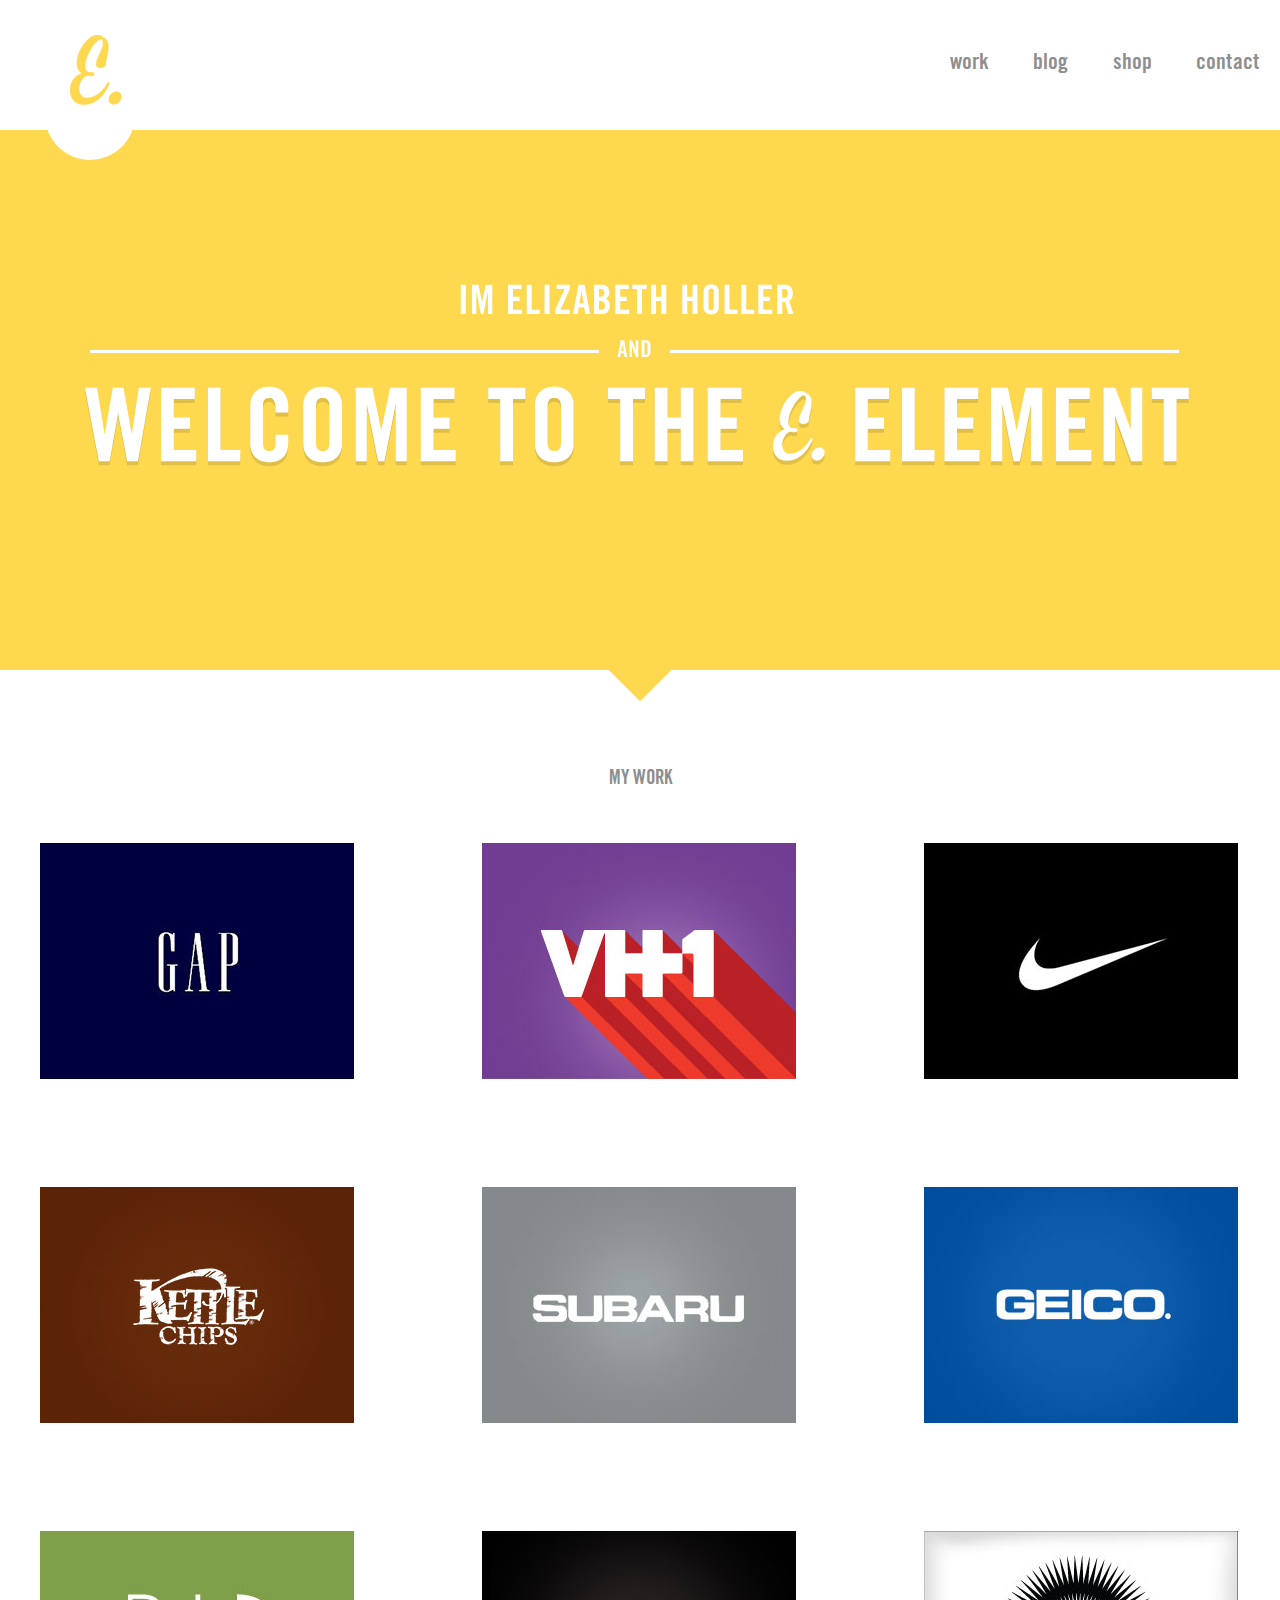
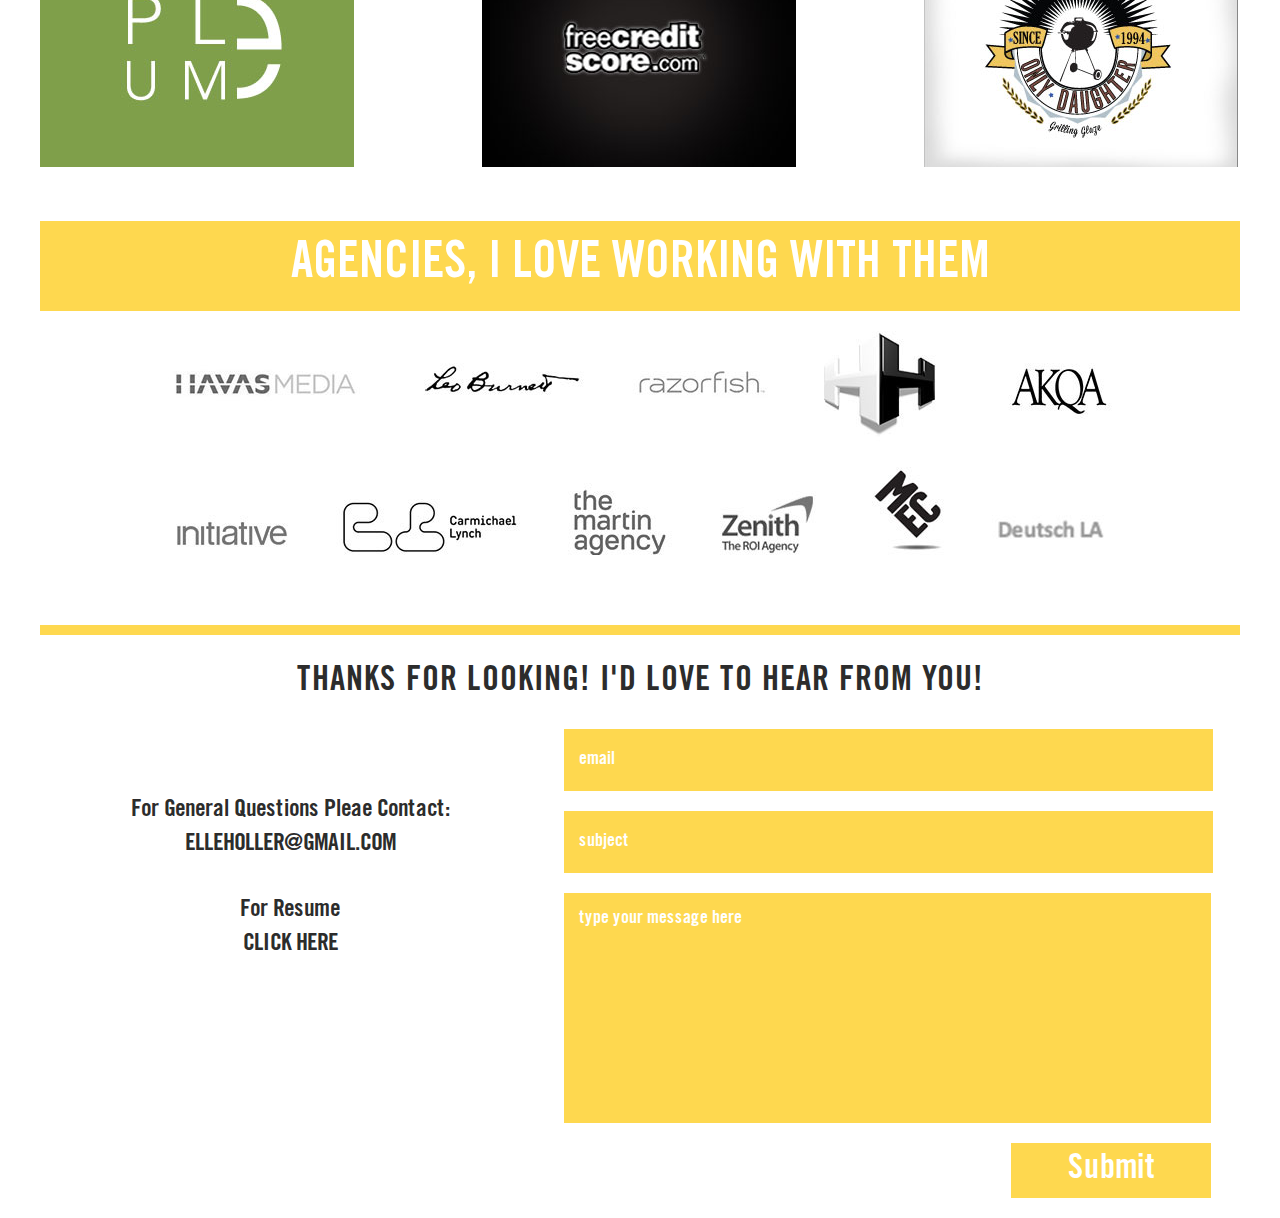
<file: index.html>
<!DOCTYPE html>
<!--[if lt IE 7]>      <html class="no-js lt-ie9 lt-ie8 lt-ie7"> <![endif]-->
<!--[if IE 7]>         <html class="no-js lt-ie9 lt-ie8"> <![endif]-->
<!--[if IE 8]>         <html class="no-js lt-ie9"> <![endif]-->
<!--[if gt IE 8]><!--> <html class="no-js"> <!--<![endif]-->
    <head>
        <meta charset="utf-8">
        <meta http-equiv="X-UA-Compatible" content="IE=edge">
        <title></title>
        <meta name="description" content="">
        <meta name="viewport" content="width=device-width, initial-scale=1">

        <!-- Place favicon.ico and apple-touch-icon.png in the root directory -->

        <link rel="stylesheet" href="css/normalize.css">
        <link rel="stylesheet" href="css/style.css">
        <script src="js/vendor/modernizr-2.6.2.min.js"></script>
    </head>
    <body>

        <header>
            <a class="eLogo" href="">E</a>
            <ul class="nav">
                <li><a href="">work</a></li>
                <li><a href="">blog</a></li>
                <li><a href="">shop</a></li>
                <li><a href="">contact</a></li>
            </ul>
            <div class="dropDown"></div>
        </header>

        <div class="homeHero">
            <div class="welcomeImg"></div>
            <div class="pointer"></div>
        </div><!--homeHero-->

        <div class="wrapper">
            <h2>My Work</h2>

            <div class="work">

                <div class="row">
                    <div class="box">
                        <a href="">
                        </a>
                        <div class="overlay"></div>
                        <div class="workimg gap"></div>
                    </div><!--box-->

                    <div class="box">
                        <a href="">
                        </a>
                        <div class="overlay"></div>
                        <div class="workimg vh1"></div>
                    </div><!--box-->

                    <div class="box">
                        <a href="">
                        </a>
                        <div class="overlay"></div>
                        <div class="workimg nike"></div>
                    </div><!--box-->

                </div><!--row-->

                <div class="row">
                    
                    <div class="box">
                        <a href="">
                        </a>
                        <div class="overlay"></div>
                        <div class="workimg kettle"></div>
                    </div><!--box-->


                    <div class="box">
                        <a href="">
                        </a>
                        <div class="overlay"></div>
                        <div class="workimg subaru"></div>
                    </div><!--box-->

                    <div class="box">
                        <a href="">
                        </a>
                        <div class="overlay"></div>
                        <div class="workimg geico"></div>
                    </div><!--box-->

                </div><!--row-->

                <div class="row">
                    
                    <div class="box">
                        <a href="">
                        </a>
                        <div class="overlay"></div>
                        <div class="workimg plume"></div>
                    </div><!--box-->


                    <div class="box">
                        <a href="">
                        </a>
                        <div class="overlay"></div>
                        <div class="workimg fcs"></div>
                    </div><!--box-->

                    <div class="box">
                        <a href="">
                        </a>
                        <div class="overlay"></div>
                        <div class="workimg daughter"></div>
                    </div><!--box-->

                </div><!--row-->
                <div class="clearFix"></div>
            </div><!--work-->

            <div class="callout">
                <h4>Agencies, I love Working With Them</h4>
            </div><!--callout-->
            
            <div class="agencyLogos"></div>

            <div class="divider"></div>

            <h2 class="thanks">Thanks For Looking! I'd Love To hear From You!</h4>

            <div class="info">


                <p>For General Questions Pleae Contact:</p>
                <p><a href="">ELLEHOLLER@GMAIL.COM</a></p>
                <br><br>
                <p>For Resume</p>
                <p><a href="">CLICK HERE</a></p>

            </div>

            <div class="contactMe form">
                <input type="text" name="Email" placeholder="email">
                <input type="text" name="Subject" placeholder="subject">
                <textarea placeholder="type your message here"></textarea>
                <input type="submit" value="Submit">
            </div>
        </div><!--wrapper-->

        <script>window.jQuery || document.write('<script src="js/vendor/jquery-1.10.2.min.js"><\/script>')</script>
        <script src="js/plugins.js"></script>
        <script src="js/main.js"></script>
    </body>
</html>
</file>
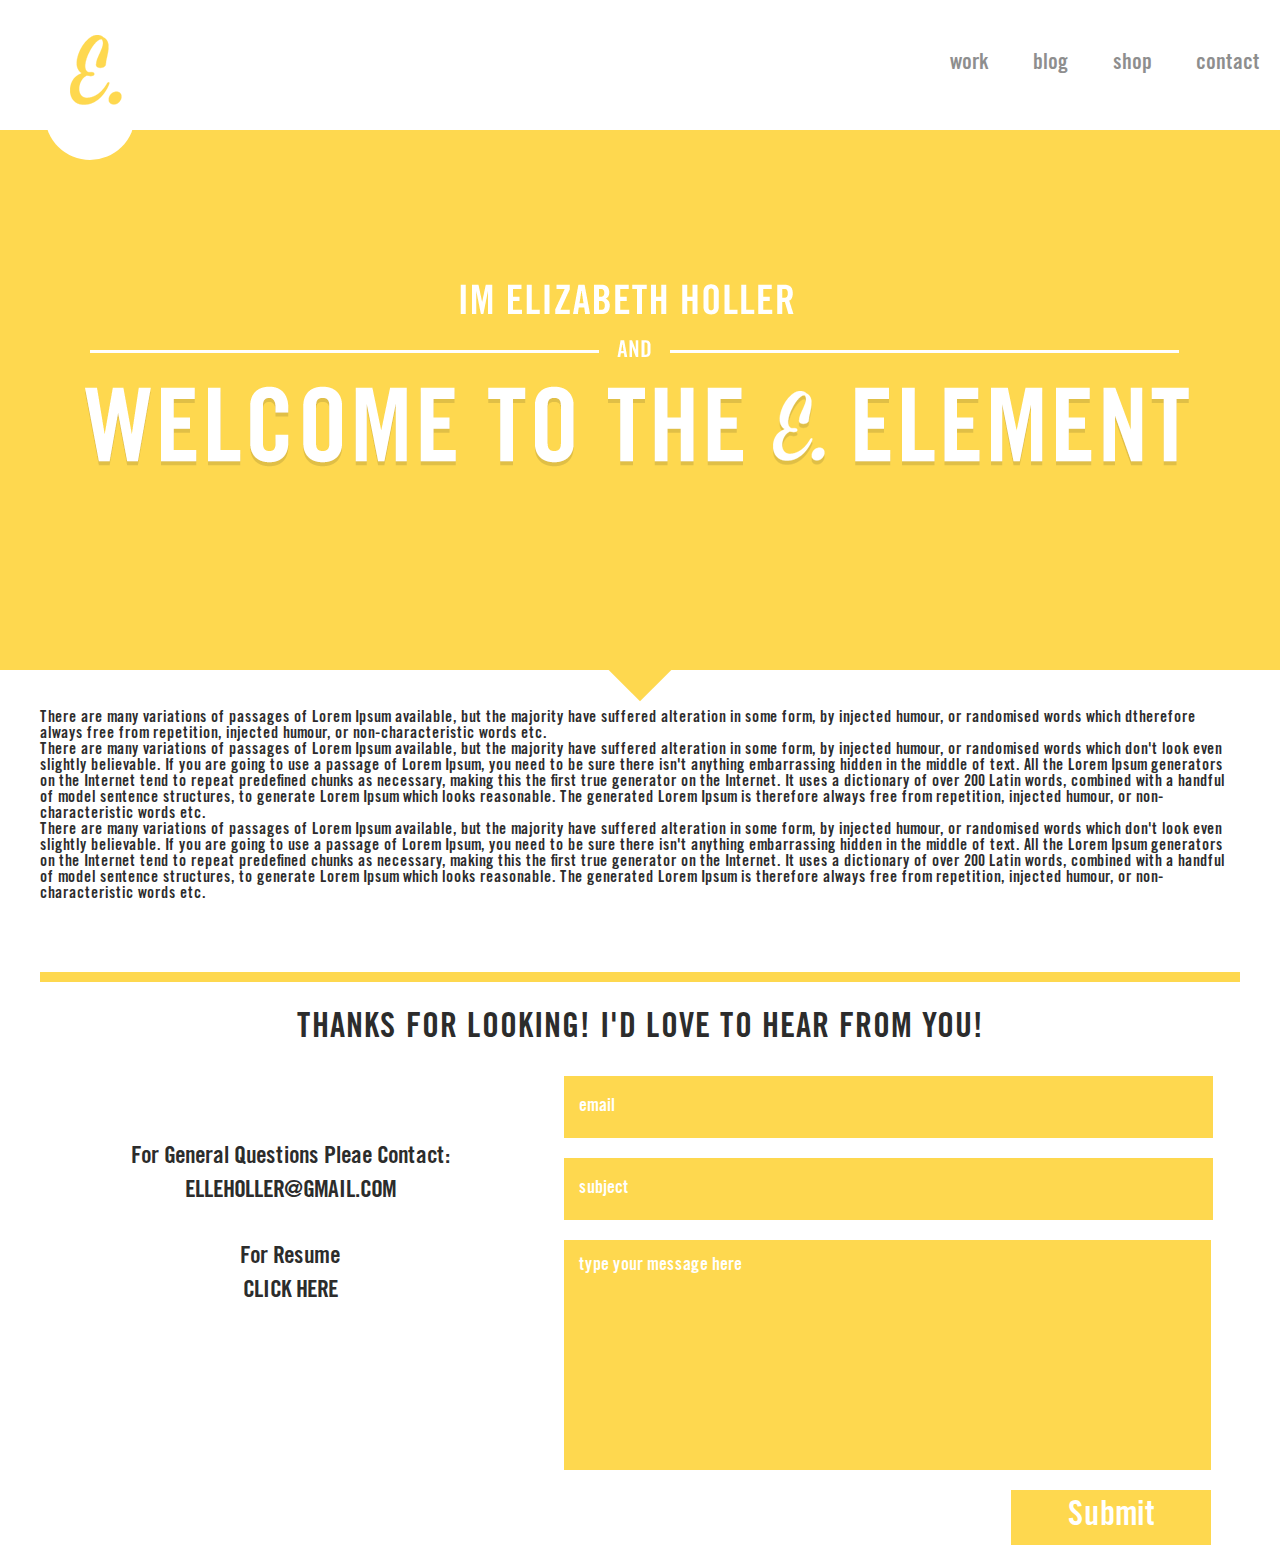
<file: blog.html>
<!DOCTYPE html>
<!--[if lt IE 7]>      <html class="no-js lt-ie9 lt-ie8 lt-ie7"> <![endif]-->
<!--[if IE 7]>         <html class="no-js lt-ie9 lt-ie8"> <![endif]-->
<!--[if IE 8]>         <html class="no-js lt-ie9"> <![endif]-->
<!--[if gt IE 8]><!--> <html class="no-js"> <!--<![endif]-->
    <head>
        <meta charset="utf-8">
        <meta http-equiv="X-UA-Compatible" content="IE=edge">
        <title></title>
        <meta name="description" content="">
        <meta name="viewport" content="width=device-width, initial-scale=1">

        <!-- Place favicon.ico and apple-touch-icon.png in the root directory -->

        <link rel="stylesheet" href="css/normalize.css">
        <link rel="stylesheet" href="css/style.css">
        <script src="js/vendor/modernizr-2.6.2.min.js"></script>
    </head>
    <body>

        <header>
            <a class="eLogo" href="">E</a>
            <ul class="nav">
                <li><a href="">work</a></li>
                <li><a href="">blog</a></li>
                <li><a href="">shop</a></li>
                <li><a href="">contact</a></li>
            </ul>
            <div class="dropDown"></div>
        </header>

        <div class="homeHero">
            <div class="welcomeImg"></div>
            <div class="pointer"></div>
        </div><!--homeHero-->

        <div class="wrapper">

            <div class="blogWrap">
                <div class="blogIntro"><p>
There are many variations of passages of Lorem Ipsum available, but the majority have suffered alteration in some form, by injected humour, or randomised words which dtherefore always free from repetition, injected humour, or non-characteristic words etc.
                </p></div>

                <p>
There are many variations of passages of Lorem Ipsum available, but the majority have suffered alteration in some form, by injected humour, or randomised words which don't look even slightly believable. If you are going to use a passage of Lorem Ipsum, you need to be sure there isn't anything embarrassing hidden in the middle of text. All the Lorem Ipsum generators on the Internet tend to repeat predefined chunks as necessary, making this the first true generator on the Internet. It uses a dictionary of over 200 Latin words, combined with a handful of model sentence structures, to generate Lorem Ipsum which looks reasonable. The generated Lorem Ipsum is therefore always free from repetition, injected humour, or non-characteristic words etc.
                </p>

                <p>
There are many variations of passages of Lorem Ipsum available, but the majority have suffered alteration in some form, by injected humour, or randomised words which don't look even slightly believable. If you are going to use a passage of Lorem Ipsum, you need to be sure there isn't anything embarrassing hidden in the middle of text. All the Lorem Ipsum generators on the Internet tend to repeat predefined chunks as necessary, making this the first true generator on the Internet. It uses a dictionary of over 200 Latin words, combined with a handful of model sentence structures, to generate Lorem Ipsum which looks reasonable. The generated Lorem Ipsum is therefore always free from repetition, injected humour, or non-characteristic words etc.
                </p>

                <div class="theEnd"></div>
            </div><!--blogwrap-->


            <div class="divider"></div>

            <h2 class="thanks">Thanks For Looking! I'd Love To hear From You!</h4>

            <div class="info">


                <p>For General Questions Pleae Contact:</p>
                <p><a href="">ELLEHOLLER@GMAIL.COM</a></p>
                <br><br>
                <p>For Resume</p>
                <p><a href="">CLICK HERE</a></p>

            </div>

            <div class="contactMe form">
                <form method="post" action="contactengine.php">
                <input type="text" name="Email" placeholder="email">
                <input type="text" name="Name" placeholder="subject">
                <textarea name="Message" placeholder="type your message here"></textarea>
                <input type="submit" name="submit" value="Submit" class="submit-button">
                </form>
            </div>

        </div><!--wrapper-->



        <script>window.jQuery || document.write('<script src="js/vendor/jquery-1.10.2.min.js"><\/script>')</script>
        <script src="js/plugins.js"></script>
        <script src="js/main.js"></script>
    </body>
</html>
</file>
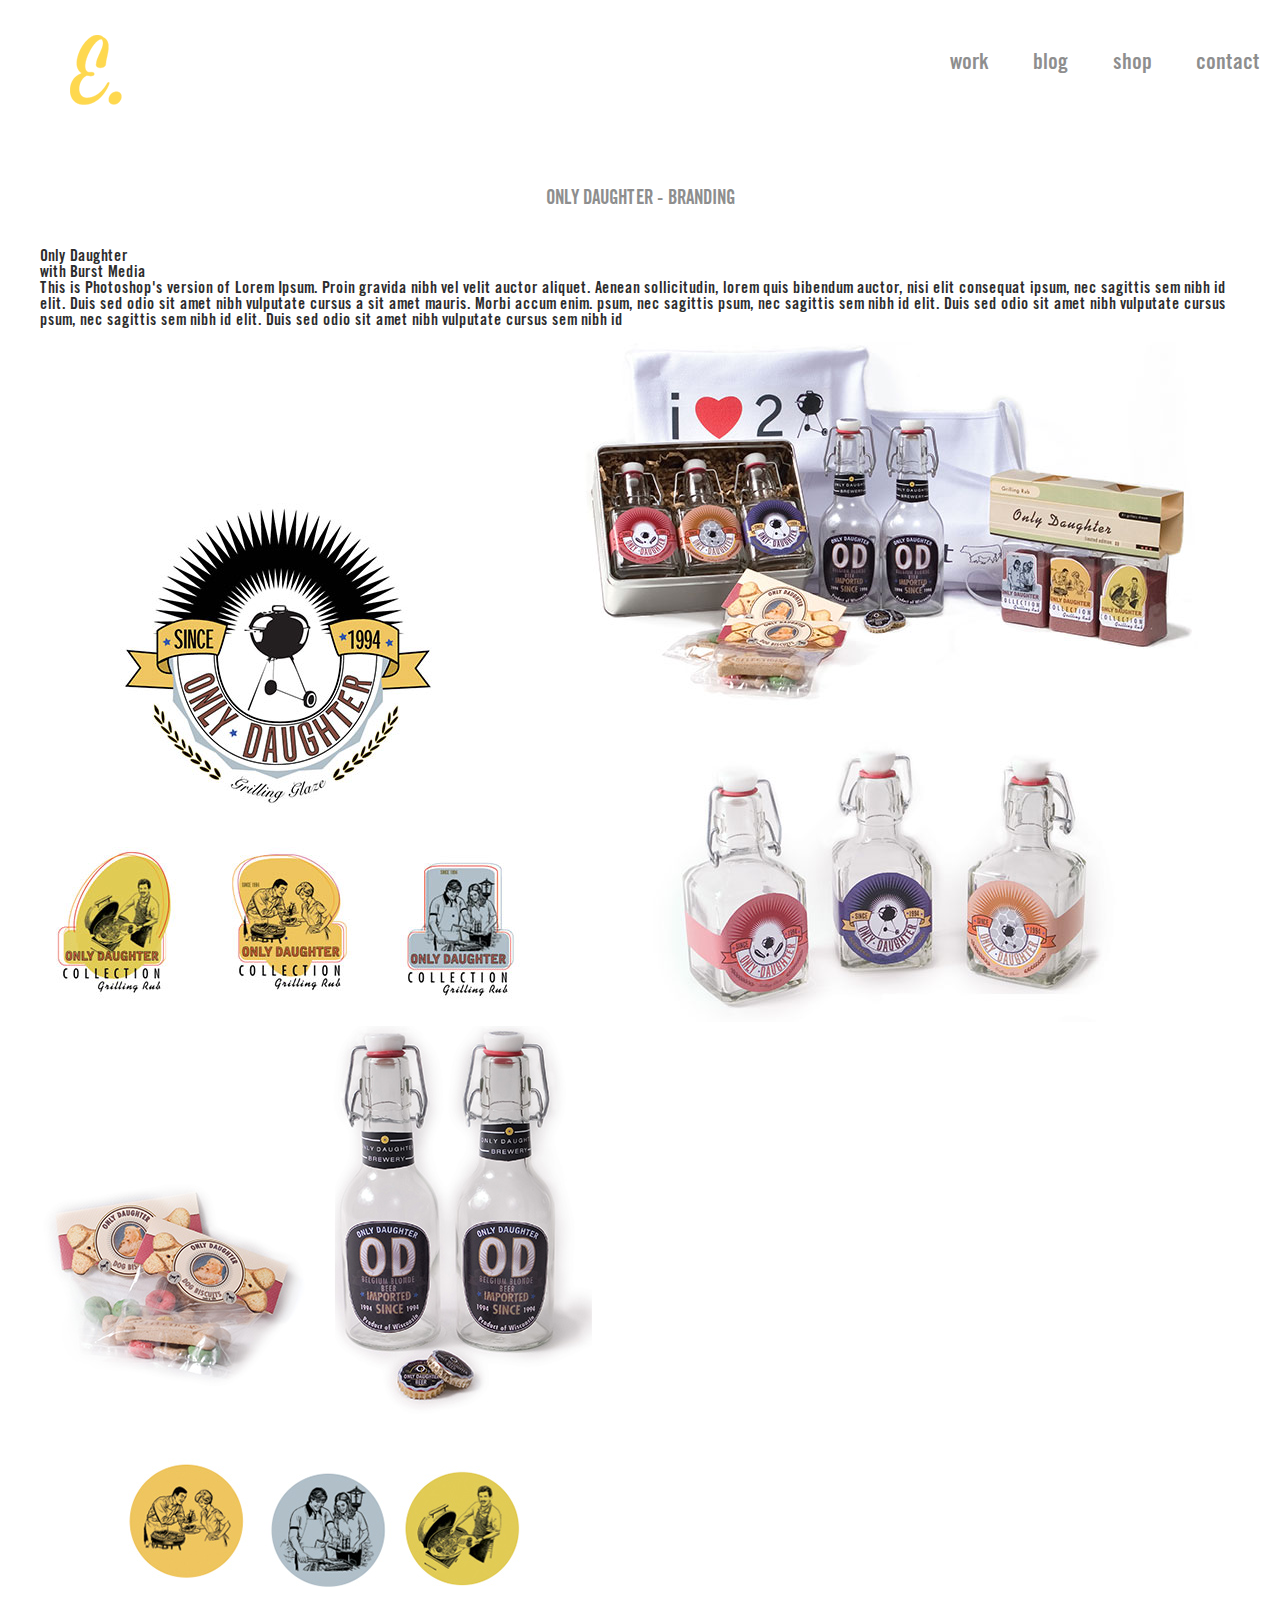
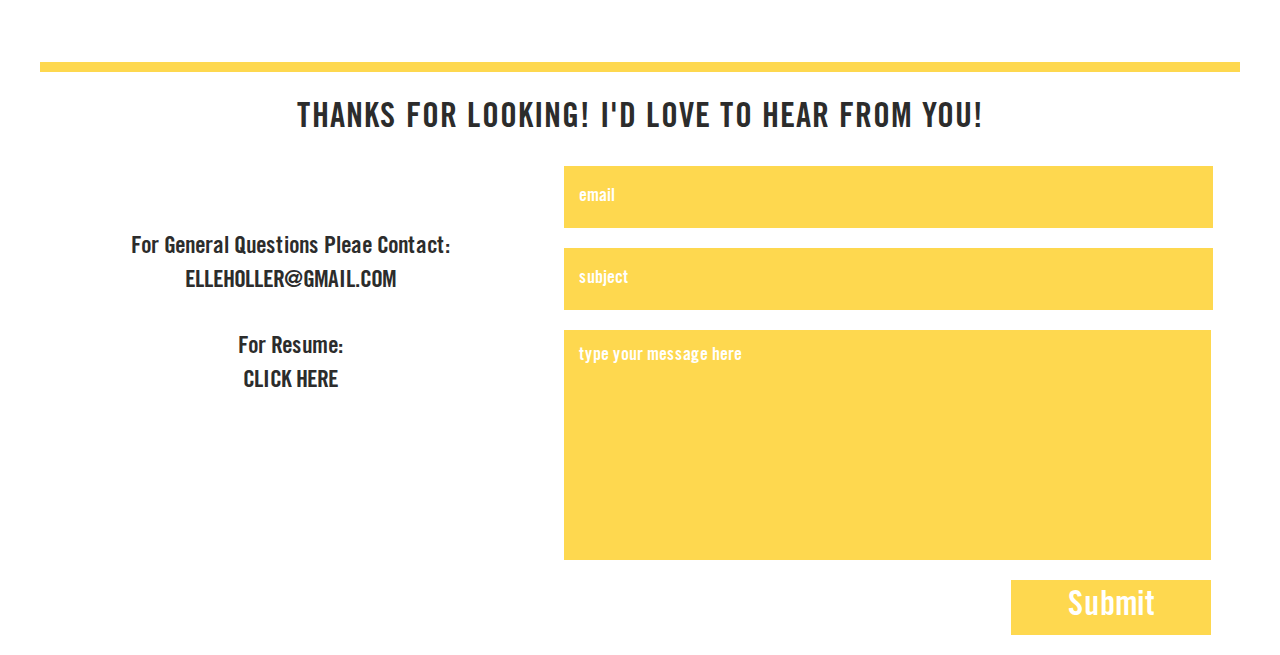
<file: daughter.html>
<!DOCTYPE html>
<!--[if lt IE 7]>      <html class="no-js lt-ie9 lt-ie8 lt-ie7"> <![endif]-->
<!--[if IE 7]>         <html class="no-js lt-ie9 lt-ie8"> <![endif]-->
<!--[if IE 8]>         <html class="no-js lt-ie9"> <![endif]-->
<!--[if gt IE 8]><!--> <html class="no-js"> <!--<![endif]-->
    <head>
        <meta charset="utf-8">
        <meta http-equiv="X-UA-Compatible" content="IE=edge">
        <title></title>
        <meta name="description" content="">
        <meta name="viewport" content="width=device-width, initial-scale=1">

        <!-- Place favicon.ico and apple-touch-icon.png in the root directory -->

        <link rel="stylesheet" href="css/normalize.css">
        <link rel="stylesheet" href="css/style.css">
        <script src="js/vendor/modernizr-2.6.2.min.js"></script>
    </head>
    <body>

        <header>
            <a class="eLogo" href="">E</a>
            <ul class="nav">
                <li><a href="">work</a></li>
                <li><a href="">blog</a></li>
                <li><a href="">shop</a></li>
                <li><a href="">contact</a></li>
            </ul>
            <div class="dropDown"></div>
        </header>

        <div class="singleHero">
            <h2 class="workTitle">Only Daughter - Branding</h2>
            <div class="sideLogo"></div>
        </div><!--homeHero-->

        <div class="wrapper">

            <div class="stickArea">
                <div class="workInfo">
                    <h3>Only Daughter</h3>
                    <small>with Burst Media</small>
                    <p>
                        This is Photoshop's version  of Lorem Ipsum. Proin gravida nibh vel velit auctor aliquet. Aenean sollicitudin, lorem quis bibendum auctor, nisi elit consequat ipsum, nec sagittis sem nibh id elit. Duis sed odio sit amet nibh vulputate cursus a sit amet mauris. Morbi accum enim.

                        psum, nec sagittis psum, nec sagittis sem nibh id elit. Duis sed odio sit amet nibh vulputate cursus psum, nec sagittis sem nibh id elit. Duis sed odio sit amet nibh vulputate cursus sem nibh id 
                    </p>
                </div>

                <div class="imageContent">
                    <img src="img/daughter/computer1.jpg" />
                    <img src="img/daughter/computer2.jpg" />
                    <img src="img/daughter/computer3.jpg" />

                </div>

                <div class="clearFix"></div>
            </div><!--stickyArea-->

            
            
            <div class="divider"></div>

            <h2 class="thanks">Thanks For Looking! I'd Love To hear From You!</h4>

            <div class="info">


                <p>For General Questions Pleae Contact:</p>
                <p><a href="">ELLEHOLLER@GMAIL.COM</a></p>
                <br><br>
                <p>For Resume:</p>
                <p><a href="">CLICK HERE</a></p>

            </div>

            <div class="contactMe form">
                <input type="text" name="Email" placeholder="email">
                <input type="text" name="Subject" placeholder="subject">
                <textarea placeholder="type your message here"></textarea>
                <input type="submit" value="Submit">
            </div>
        </div><!--wrapper-->

        <script>window.jQuery || document.write('<script src="js/vendor/jquery-1.10.2.min.js"><\/script>')</script>
        <script src="js/plugins.js"></script>
        
        <script src="js/main.js"></script>
        <script>
            $(".workInfo").stick_in_parent()
        </script>
    </body>
</html>
</file>
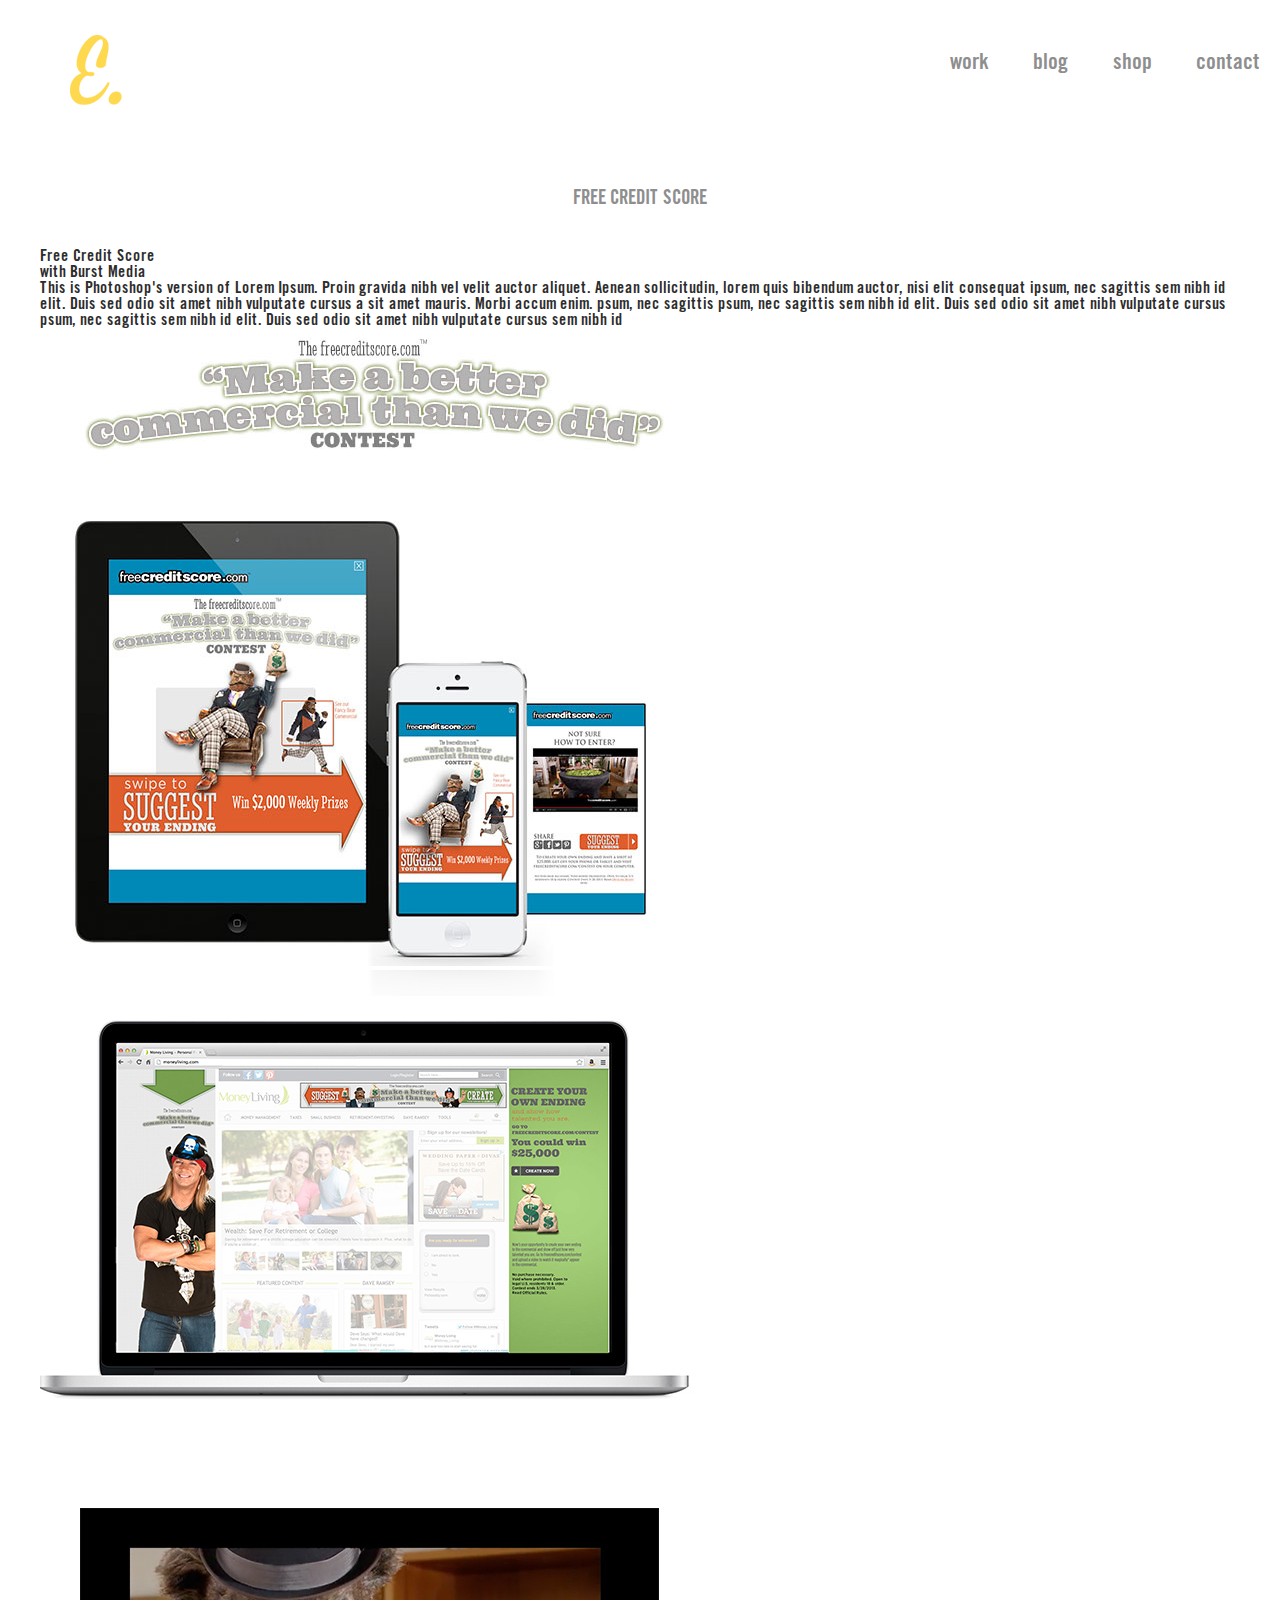
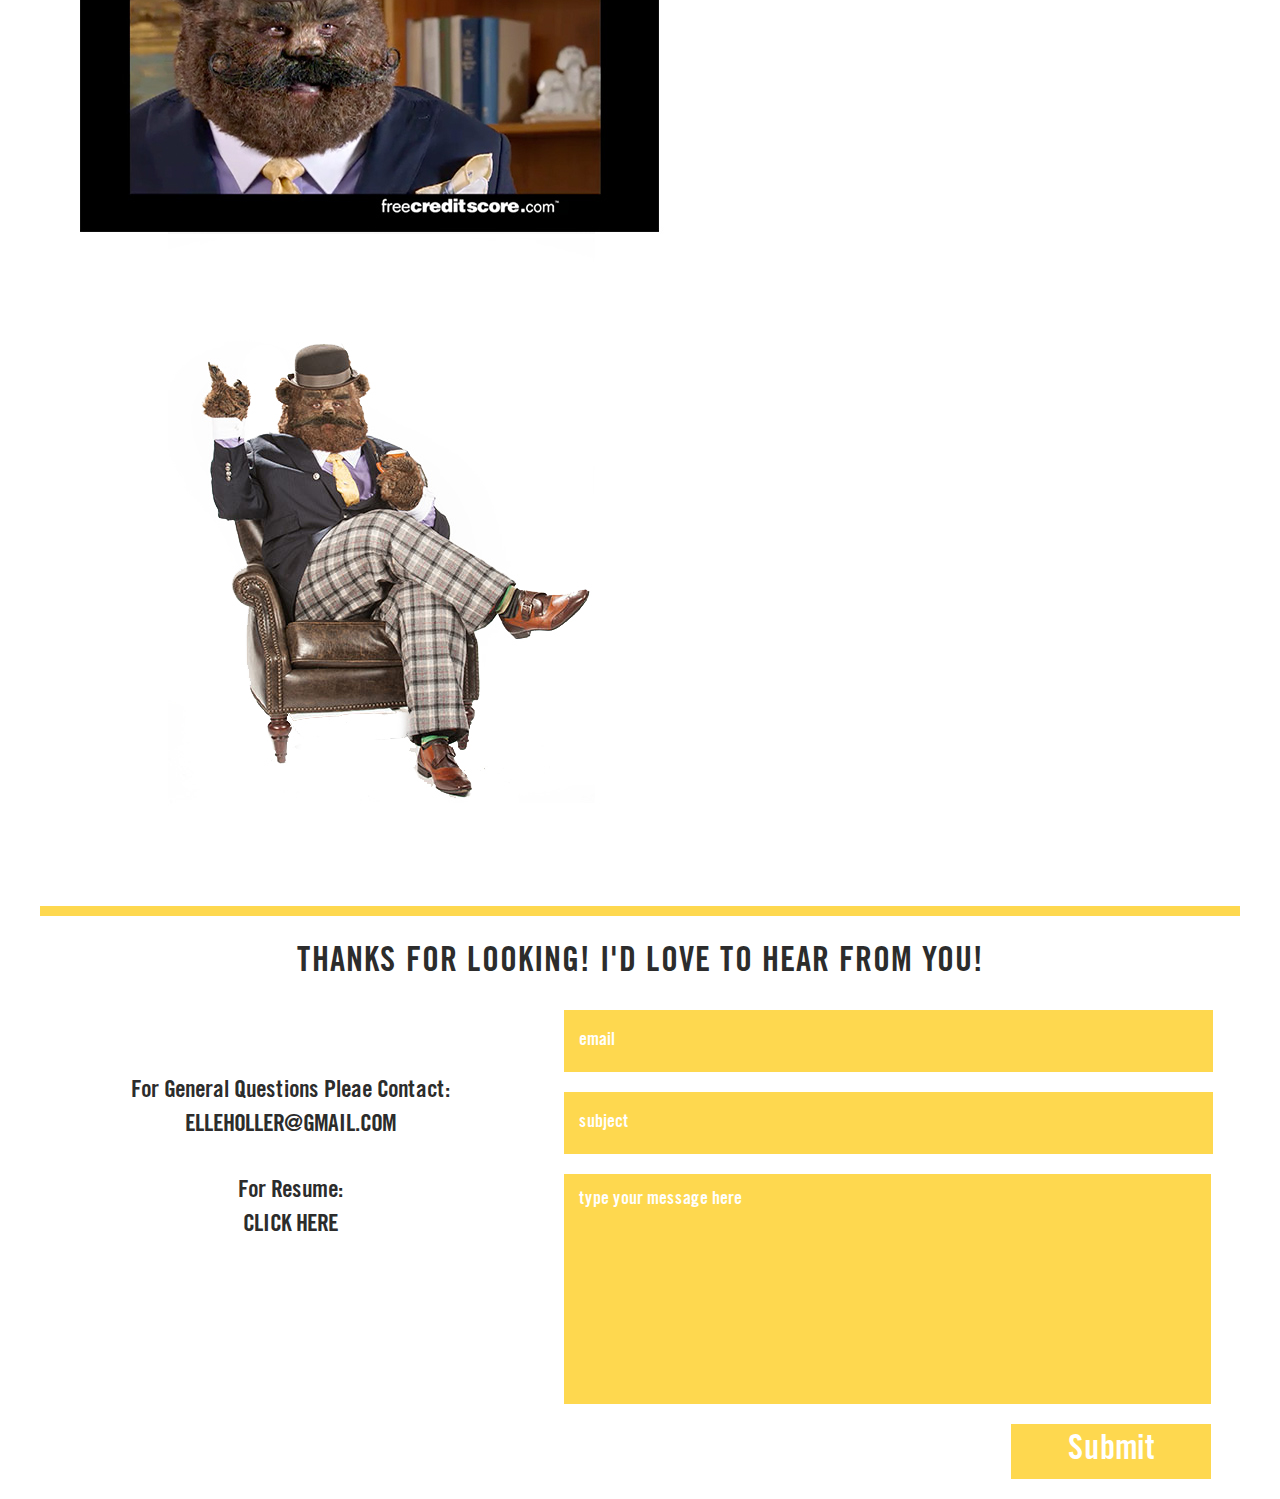
<file: fcs.html>
<!DOCTYPE html>
<!--[if lt IE 7]>      <html class="no-js lt-ie9 lt-ie8 lt-ie7"> <![endif]-->
<!--[if IE 7]>         <html class="no-js lt-ie9 lt-ie8"> <![endif]-->
<!--[if IE 8]>         <html class="no-js lt-ie9"> <![endif]-->
<!--[if gt IE 8]><!--> <html class="no-js"> <!--<![endif]-->
    <head>
        <meta charset="utf-8">
        <meta http-equiv="X-UA-Compatible" content="IE=edge">
        <title></title>
        <meta name="description" content="">
        <meta name="viewport" content="width=device-width, initial-scale=1">

        <!-- Place favicon.ico and apple-touch-icon.png in the root directory -->

        <link rel="stylesheet" href="css/normalize.css">
        <link rel="stylesheet" href="css/style.css">
        <script src="js/vendor/modernizr-2.6.2.min.js"></script>
    </head>
    <body>

        <header>
            <a class="eLogo" href="">E</a>
            <ul class="nav">
                <li><a href="">work</a></li>
                <li><a href="">blog</a></li>
                <li><a href="">shop</a></li>
                <li><a href="">contact</a></li>
            </ul>
            <div class="dropDown"></div>
        </header>

        <div class="singleHero">
            <h2 class="workTitle">Free Credit Score</h2>
            <div class="sideLogo"></div>
        </div><!--homeHero-->

        <div class="wrapper">

            <div class="stickArea">
                <div class="workInfo">
                    <h3>Free Credit Score</h3>
                    <small>with Burst Media</small>
                    <p>
                        This is Photoshop's version  of Lorem Ipsum. Proin gravida nibh vel velit auctor aliquet. Aenean sollicitudin, lorem quis bibendum auctor, nisi elit consequat ipsum, nec sagittis sem nibh id elit. Duis sed odio sit amet nibh vulputate cursus a sit amet mauris. Morbi accum enim.

                        psum, nec sagittis psum, nec sagittis sem nibh id elit. Duis sed odio sit amet nibh vulputate cursus psum, nec sagittis sem nibh id elit. Duis sed odio sit amet nibh vulputate cursus sem nibh id 
                    </p>
                </div>

                <div class="imageContent">
                    <img src="img/fcs/computer1.jpg" />
                    <img src="img/fcs/computer2.jpg" />
                    <img src="img/fcs/bear.jpg" />


                </div>

                <div class="clearFix"></div>
            </div><!--stickyArea-->

            
            
            <div class="divider"></div>

            <h2 class="thanks">Thanks For Looking! I'd Love To hear From You!</h4>

            <div class="info">


                <p>For General Questions Pleae Contact:</p>
                <p><a href="">ELLEHOLLER@GMAIL.COM</a></p>
                <br><br>
                <p>For Resume:</p>
                <p><a href="">CLICK HERE</a></p>

            </div>

            <div class="contactMe form">
                <input type="text" name="Email" placeholder="email">
                <input type="text" name="Subject" placeholder="subject">
                <textarea placeholder="type your message here"></textarea>
                <input type="submit" value="Submit">
            </div>
        </div><!--wrapper-->

        <script>window.jQuery || document.write('<script src="js/vendor/jquery-1.10.2.min.js"><\/script>')</script>
        <script src="js/plugins.js"></script>
        
        <script src="js/main.js"></script>
        <script>
            $(".workInfo").stick_in_parent()
        </script>
    </body>
</html>
</file>
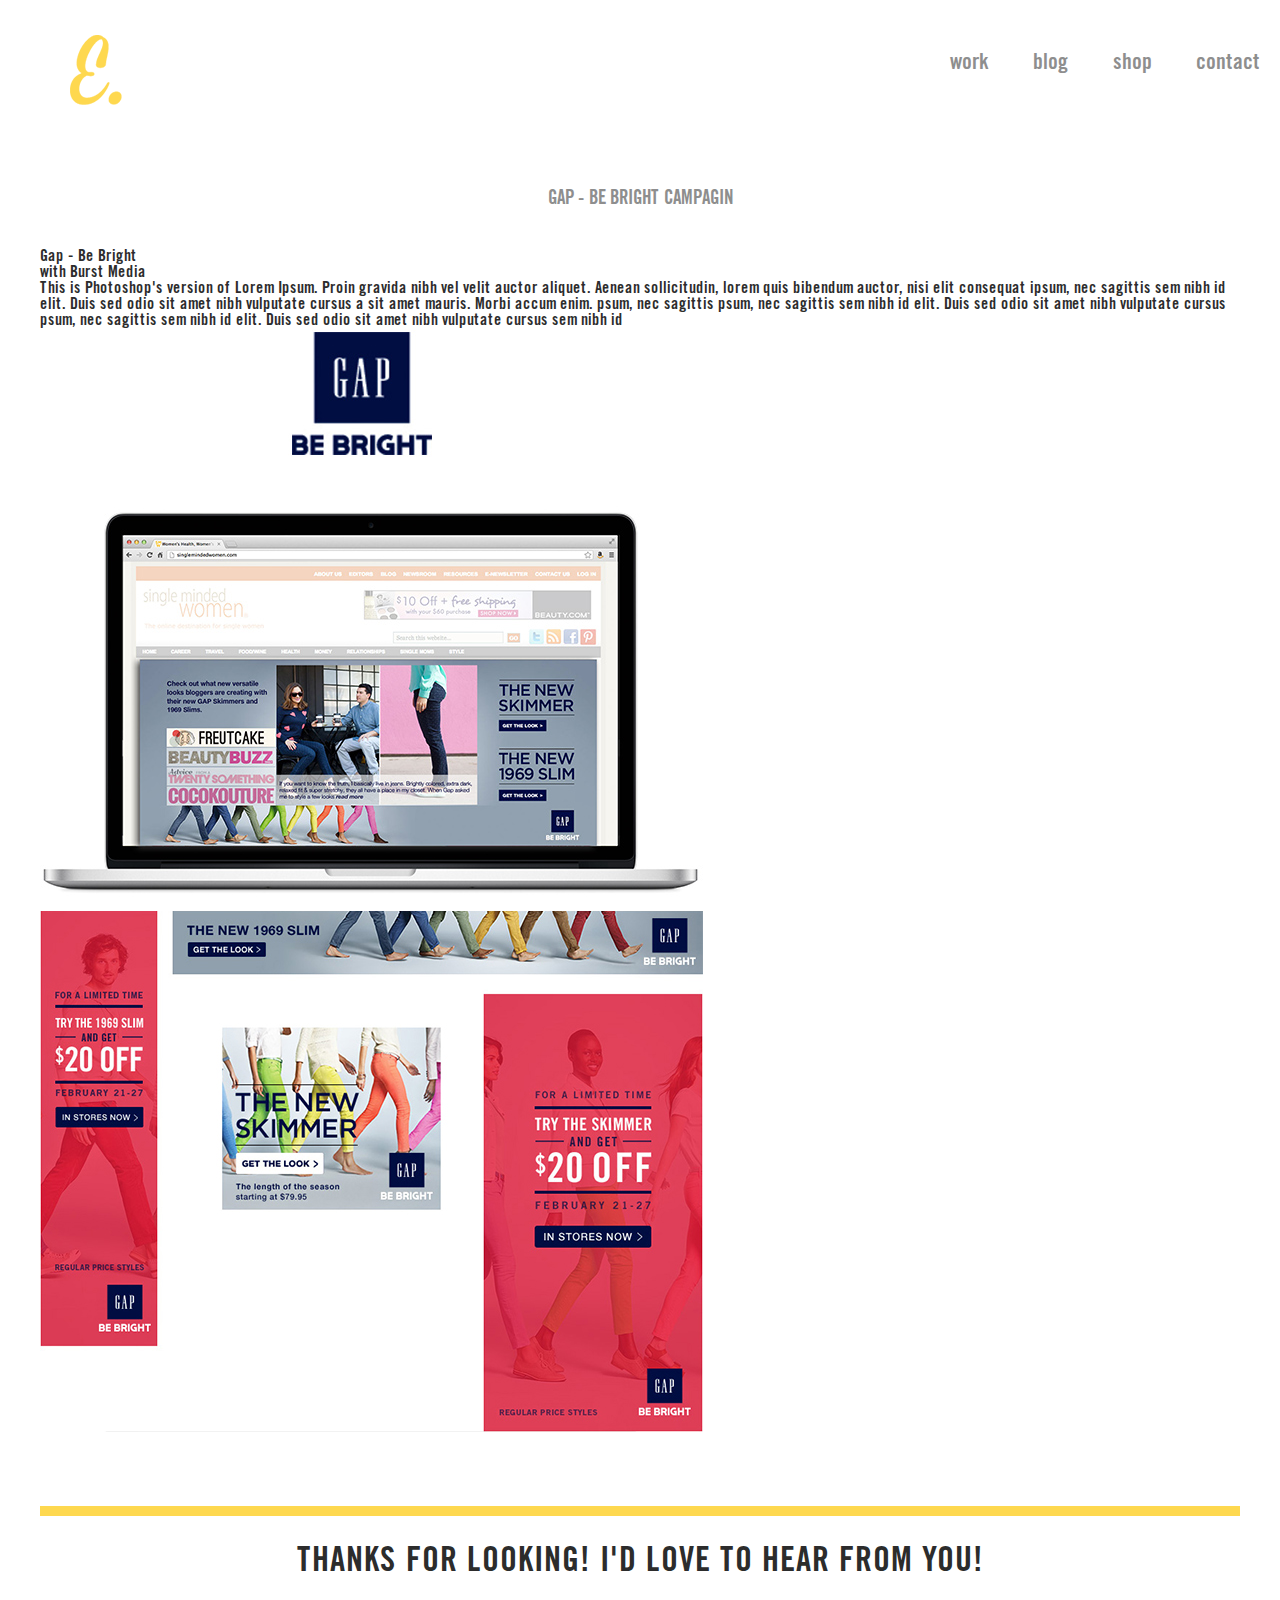
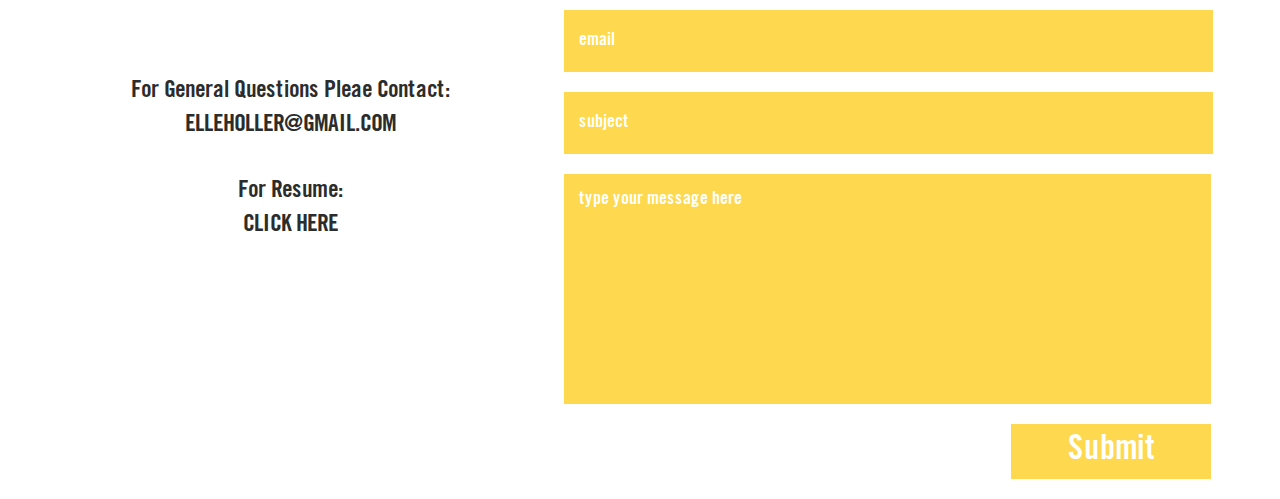
<file: gap.html>
<!DOCTYPE html>
<!--[if lt IE 7]>      <html class="no-js lt-ie9 lt-ie8 lt-ie7"> <![endif]-->
<!--[if IE 7]>         <html class="no-js lt-ie9 lt-ie8"> <![endif]-->
<!--[if IE 8]>         <html class="no-js lt-ie9"> <![endif]-->
<!--[if gt IE 8]><!--> <html class="no-js"> <!--<![endif]-->
    <head>
        <meta charset="utf-8">
        <meta http-equiv="X-UA-Compatible" content="IE=edge">
        <title></title>
        <meta name="description" content="">
        <meta name="viewport" content="width=device-width, initial-scale=1">

        <!-- Place favicon.ico and apple-touch-icon.png in the root directory -->

        <link rel="stylesheet" href="css/normalize.css">
        <link rel="stylesheet" href="css/style.css">
        <script src="js/vendor/modernizr-2.6.2.min.js"></script>
    </head>
    <body>

        <header>
            <a class="eLogo" href="">E</a>
            <ul class="nav">
                <li><a href="">work</a></li>
                <li><a href="">blog</a></li>
                <li><a href="">shop</a></li>
                <li><a href="">contact</a></li>
            </ul>
            <div class="dropDown"></div>
        </header>

        <div class="singleHero">
            <h2 class="workTitle">Gap - Be Bright Campagin</h2>
            <div class="sideLogo"></div>
        </div><!--homeHero-->

        <div class="wrapper">

            <div class="stickArea">
                <div class="workInfo">
                    <h3>Gap - Be Bright</h3>
                    <small>with Burst Media</small>
                    <p>
                        This is Photoshop's version  of Lorem Ipsum. Proin gravida nibh vel velit auctor aliquet. Aenean sollicitudin, lorem quis bibendum auctor, nisi elit consequat ipsum, nec sagittis sem nibh id elit. Duis sed odio sit amet nibh vulputate cursus a sit amet mauris. Morbi accum enim.

                        psum, nec sagittis psum, nec sagittis sem nibh id elit. Duis sed odio sit amet nibh vulputate cursus psum, nec sagittis sem nibh id elit. Duis sed odio sit amet nibh vulputate cursus sem nibh id 
                    </p>
                </div>

                <div class="imageContent">
                    <img src="img/gap/computer.jpg" />
                    <img src="img/gap/standards.jpg" />

                </div>

                <div class="clearFix"></div>
            </div><!--stickyArea-->

            
            
            <div class="divider"></div>

            <h2 class="thanks">Thanks For Looking! I'd Love To hear From You!</h4>

            <div class="info">


                <p>For General Questions Pleae Contact:</p>
                <p><a href="">ELLEHOLLER@GMAIL.COM</a></p>
                <br><br>
                <p>For Resume:</p>
                <p><a href="">CLICK HERE</a></p>

            </div>

            <div class="contactMe form">
                <input type="text" name="Email" placeholder="email">
                <input type="text" name="Subject" placeholder="subject">
                <textarea placeholder="type your message here"></textarea>
                <input type="submit" value="Submit">
            </div>
        </div><!--wrapper-->

        <script>window.jQuery || document.write('<script src="js/vendor/jquery-1.10.2.min.js"><\/script>')</script>
        <script src="js/plugins.js"></script>
        
        <script src="js/main.js"></script>
        <script>
            $(".workInfo").stick_in_parent()
        </script>
    </body>
</html>
</file>
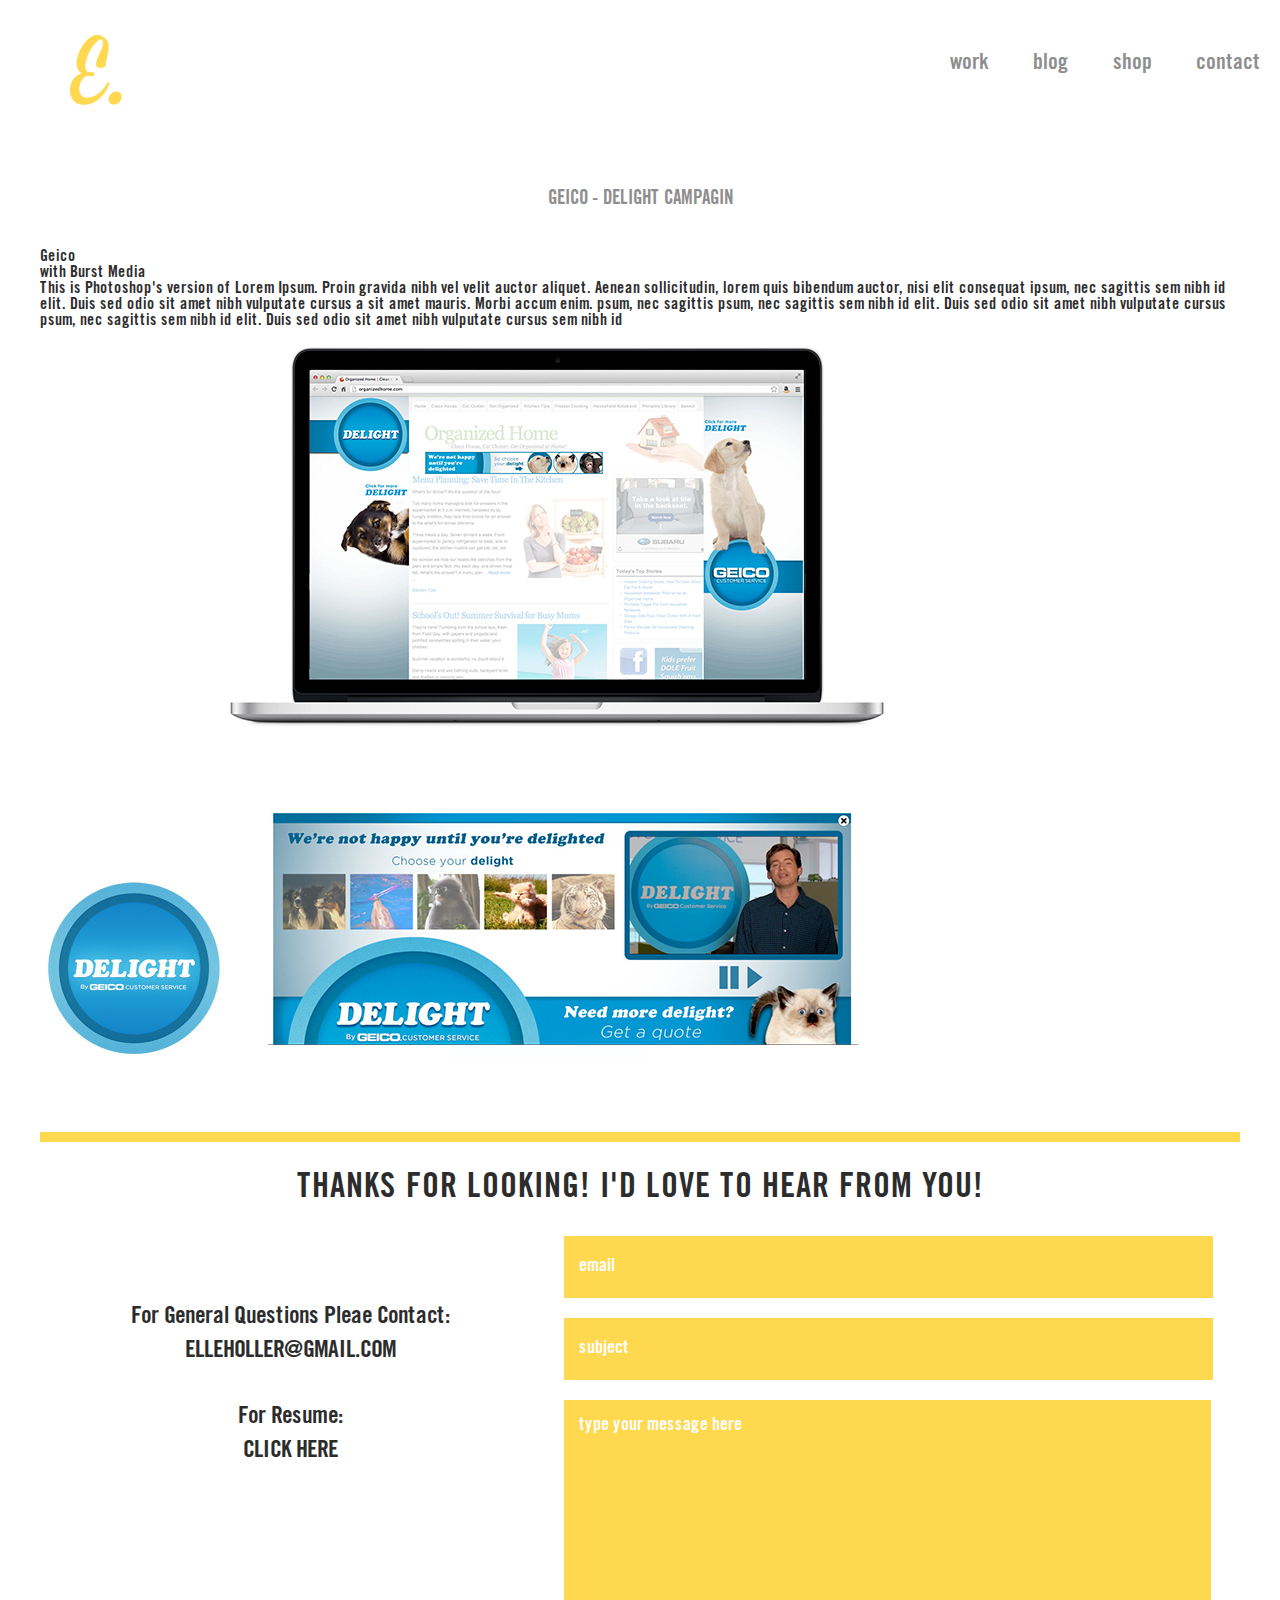
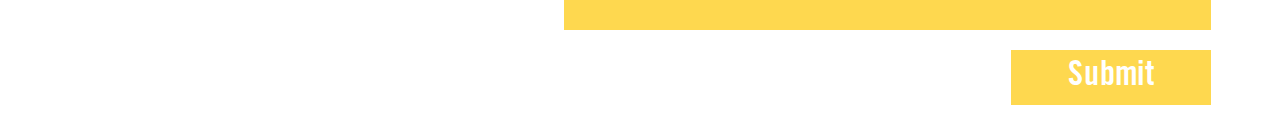
<file: geico.html>
<!DOCTYPE html>
<!--[if lt IE 7]>      <html class="no-js lt-ie9 lt-ie8 lt-ie7"> <![endif]-->
<!--[if IE 7]>         <html class="no-js lt-ie9 lt-ie8"> <![endif]-->
<!--[if IE 8]>         <html class="no-js lt-ie9"> <![endif]-->
<!--[if gt IE 8]><!--> <html class="no-js"> <!--<![endif]-->
    <head>
        <meta charset="utf-8">
        <meta http-equiv="X-UA-Compatible" content="IE=edge">
        <title></title>
        <meta name="description" content="">
        <meta name="viewport" content="width=device-width, initial-scale=1">

        <!-- Place favicon.ico and apple-touch-icon.png in the root directory -->

        <link rel="stylesheet" href="css/normalize.css">
        <link rel="stylesheet" href="css/style.css">
        <script src="js/vendor/modernizr-2.6.2.min.js"></script>
    </head>
    <body>

        <header>
            <a class="eLogo" href="">E</a>
            <ul class="nav">
                <li><a href="">work</a></li>
                <li><a href="">blog</a></li>
                <li><a href="">shop</a></li>
                <li><a href="">contact</a></li>
            </ul>
            <div class="dropDown"></div>
        </header>

        <div class="singleHero">
            <h2 class="workTitle">Geico - Delight Campagin</h2>
            <div class="sideLogo"></div>
        </div><!--homeHero-->

        <div class="wrapper">

            <div class="stickArea">
                <div class="workInfo">
                    <h3>Geico</h3>
                    <small>with Burst Media</small>
                    <p>
                        This is Photoshop's version  of Lorem Ipsum. Proin gravida nibh vel velit auctor aliquet. Aenean sollicitudin, lorem quis bibendum auctor, nisi elit consequat ipsum, nec sagittis sem nibh id elit. Duis sed odio sit amet nibh vulputate cursus a sit amet mauris. Morbi accum enim.

                        psum, nec sagittis psum, nec sagittis sem nibh id elit. Duis sed odio sit amet nibh vulputate cursus psum, nec sagittis sem nibh id elit. Duis sed odio sit amet nibh vulputate cursus sem nibh id 
                    </p>
                </div>

                <div class="imageContent">
                    <img src="img/geico/logo.jpg" />
                    <img src="img/geico/computer.jpg" />

                </div>

                <div class="clearFix"></div>
            </div><!--stickyArea-->

            
            
            <div class="divider"></div>

            <h2 class="thanks">Thanks For Looking! I'd Love To hear From You!</h4>

            <div class="info">


                <p>For General Questions Pleae Contact:</p>
                <p><a href="">ELLEHOLLER@GMAIL.COM</a></p>
                <br><br>
                <p>For Resume:</p>
                <p><a href="">CLICK HERE</a></p>

            </div>

            <div class="contactMe form">
                <input type="text" name="Email" placeholder="email">
                <input type="text" name="Subject" placeholder="subject">
                <textarea placeholder="type your message here"></textarea>
                <input type="submit" value="Submit">
            </div>
        </div><!--wrapper-->

        <script>window.jQuery || document.write('<script src="js/vendor/jquery-1.10.2.min.js"><\/script>')</script>
        <script src="js/plugins.js"></script>
        
        <script src="js/main.js"></script>
        <script>
            $(".workInfo").stick_in_parent()
        </script>
    </body>
</html>
</file>
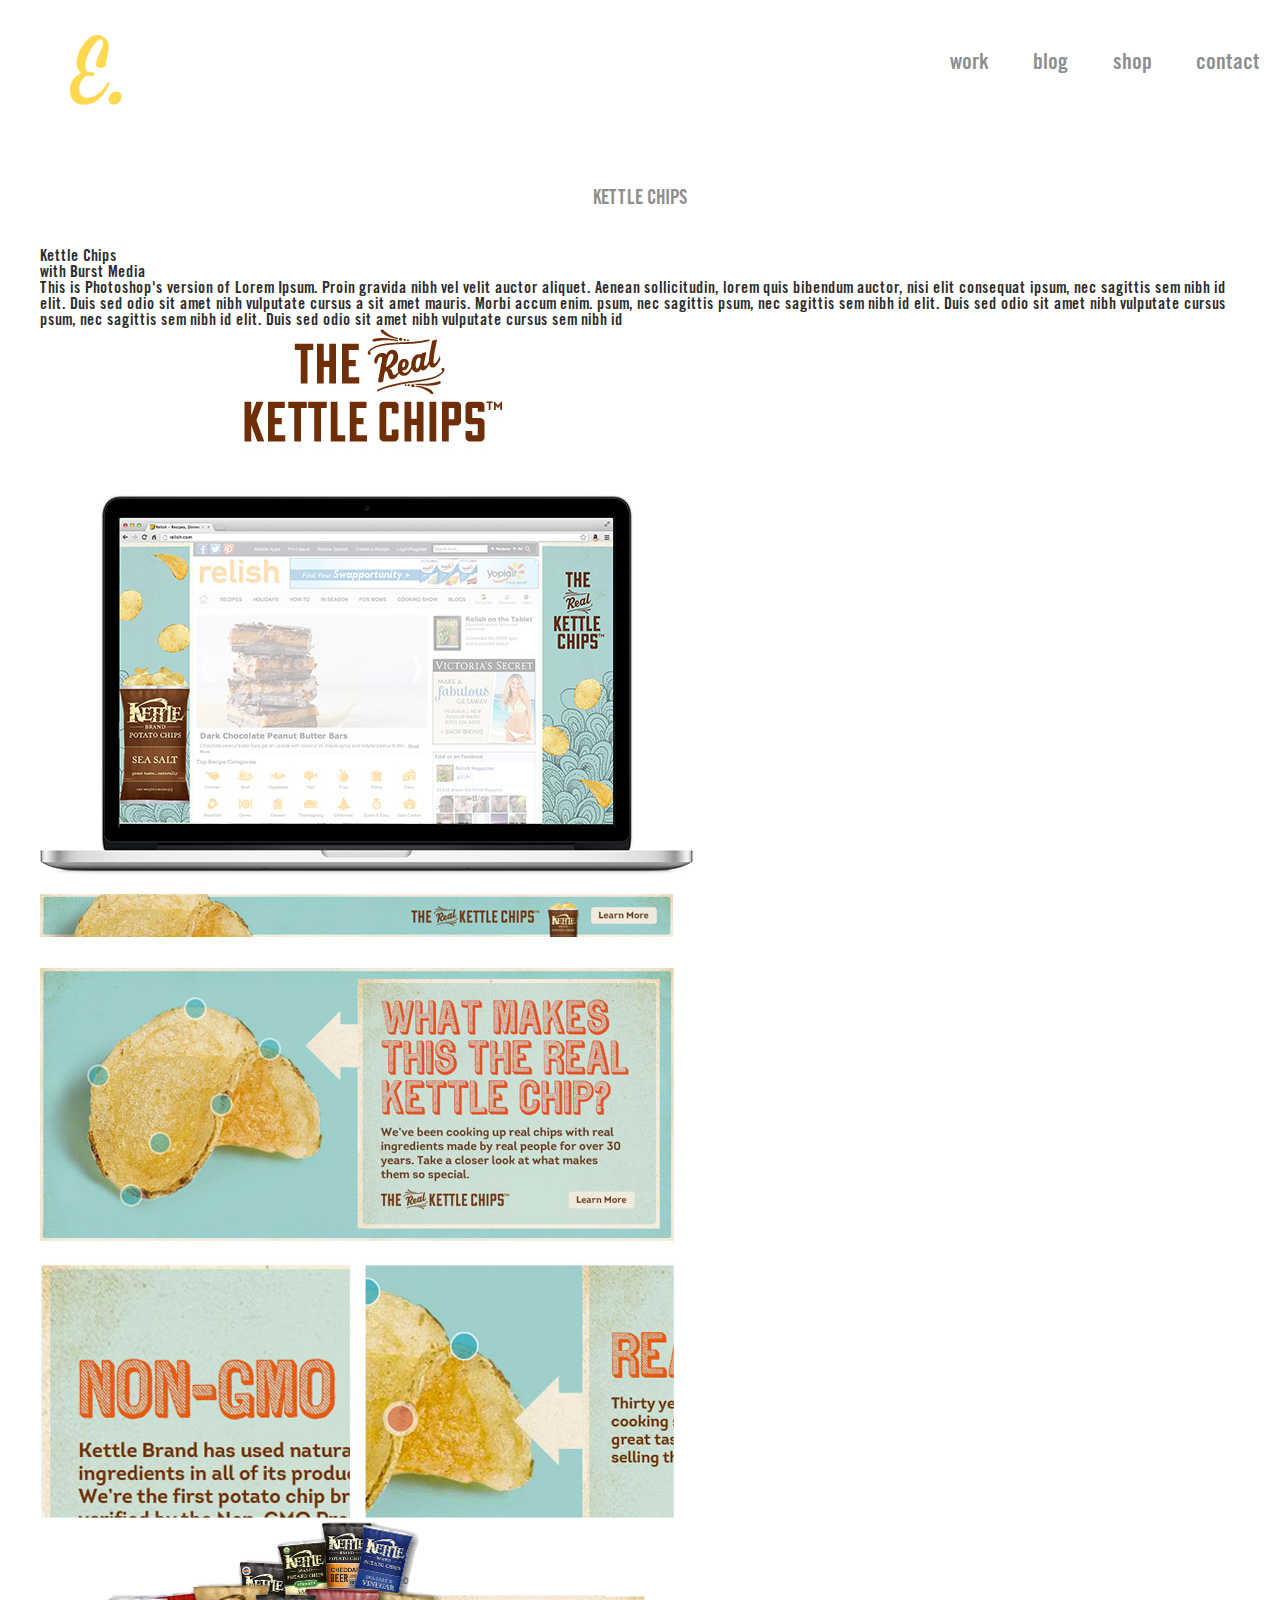
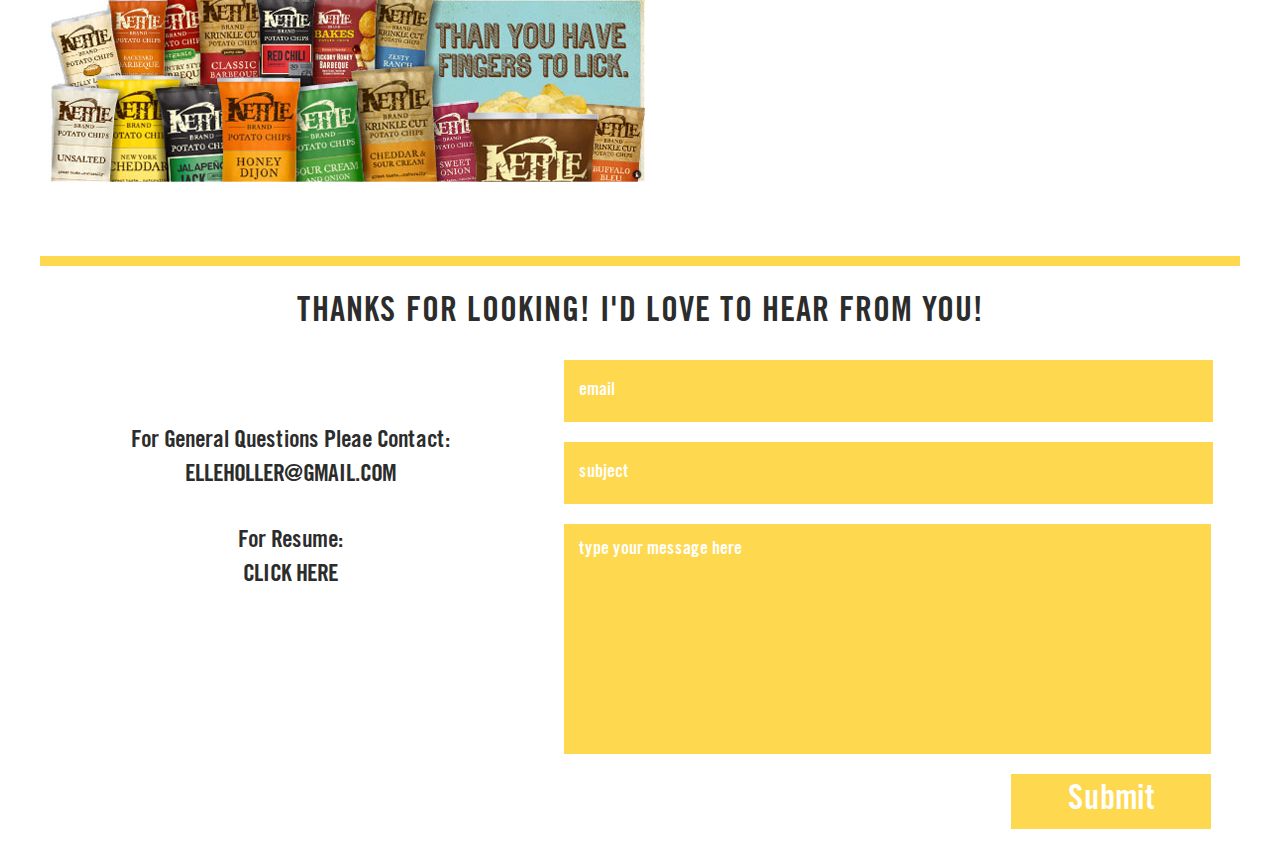
<file: kettle.html>
<!DOCTYPE html>
<!--[if lt IE 7]>      <html class="no-js lt-ie9 lt-ie8 lt-ie7"> <![endif]-->
<!--[if IE 7]>         <html class="no-js lt-ie9 lt-ie8"> <![endif]-->
<!--[if IE 8]>         <html class="no-js lt-ie9"> <![endif]-->
<!--[if gt IE 8]><!--> <html class="no-js"> <!--<![endif]-->
    <head>
        <meta charset="utf-8">
        <meta http-equiv="X-UA-Compatible" content="IE=edge">
        <title></title>
        <meta name="description" content="">
        <meta name="viewport" content="width=device-width, initial-scale=1">

        <!-- Place favicon.ico and apple-touch-icon.png in the root directory -->

        <link rel="stylesheet" href="css/normalize.css">
        <link rel="stylesheet" href="css/style.css">
        <script src="js/vendor/modernizr-2.6.2.min.js"></script>
    </head>
    <body>

        <header>
            <a class="eLogo" href="">E</a>
            <ul class="nav">
                <li><a href="">work</a></li>
                <li><a href="">blog</a></li>
                <li><a href="">shop</a></li>
                <li><a href="">contact</a></li>
            </ul>
            <div class="dropDown"></div>
        </header>

        <div class="singleHero">
            <h2 class="workTitle">Kettle Chips</h2>
            <div class="sideLogo"></div>
        </div><!--homeHero-->

        <div class="wrapper">

            <div class="stickArea">
                <div class="workInfo">
                    <h3>Kettle Chips</h3>
                    <small>with Burst Media</small>
                    <p>
                        This is Photoshop's version  of Lorem Ipsum. Proin gravida nibh vel velit auctor aliquet. Aenean sollicitudin, lorem quis bibendum auctor, nisi elit consequat ipsum, nec sagittis sem nibh id elit. Duis sed odio sit amet nibh vulputate cursus a sit amet mauris. Morbi accum enim.

                        psum, nec sagittis psum, nec sagittis sem nibh id elit. Duis sed odio sit amet nibh vulputate cursus psum, nec sagittis sem nibh id elit. Duis sed odio sit amet nibh vulputate cursus sem nibh id 
                    </p>
                </div>

                <div class="imageContent">
                    <img src="img/kettle/computer.jpg" />
                    <img src="img/kettle/standards.jpg" />
                    <img src="img/kettle/float.jpg" />
                </div>

                <div class="clearFix"></div>
            </div><!--stickyArea-->

            
            
            <div class="divider"></div>

            <h2 class="thanks">Thanks For Looking! I'd Love To hear From You!</h4>

            <div class="info">


                <p>For General Questions Pleae Contact:</p>
                <p><a href="">ELLEHOLLER@GMAIL.COM</a></p>
                <br><br>
                <p>For Resume:</p>
                <p><a href="">CLICK HERE</a></p>

            </div>

            <div class="contactMe form">
                <input type="text" name="Email" placeholder="email">
                <input type="text" name="Subject" placeholder="subject">
                <textarea placeholder="type your message here"></textarea>
                <input type="submit" value="Submit">
            </div>
        </div><!--wrapper-->

        <script>window.jQuery || document.write('<script src="js/vendor/jquery-1.10.2.min.js"><\/script>')</script>
        <script src="js/plugins.js"></script>
        
        <script src="js/main.js"></script>
        <script>
            $(".workInfo").stick_in_parent()
        </script>
    </body>
</html>
</file>
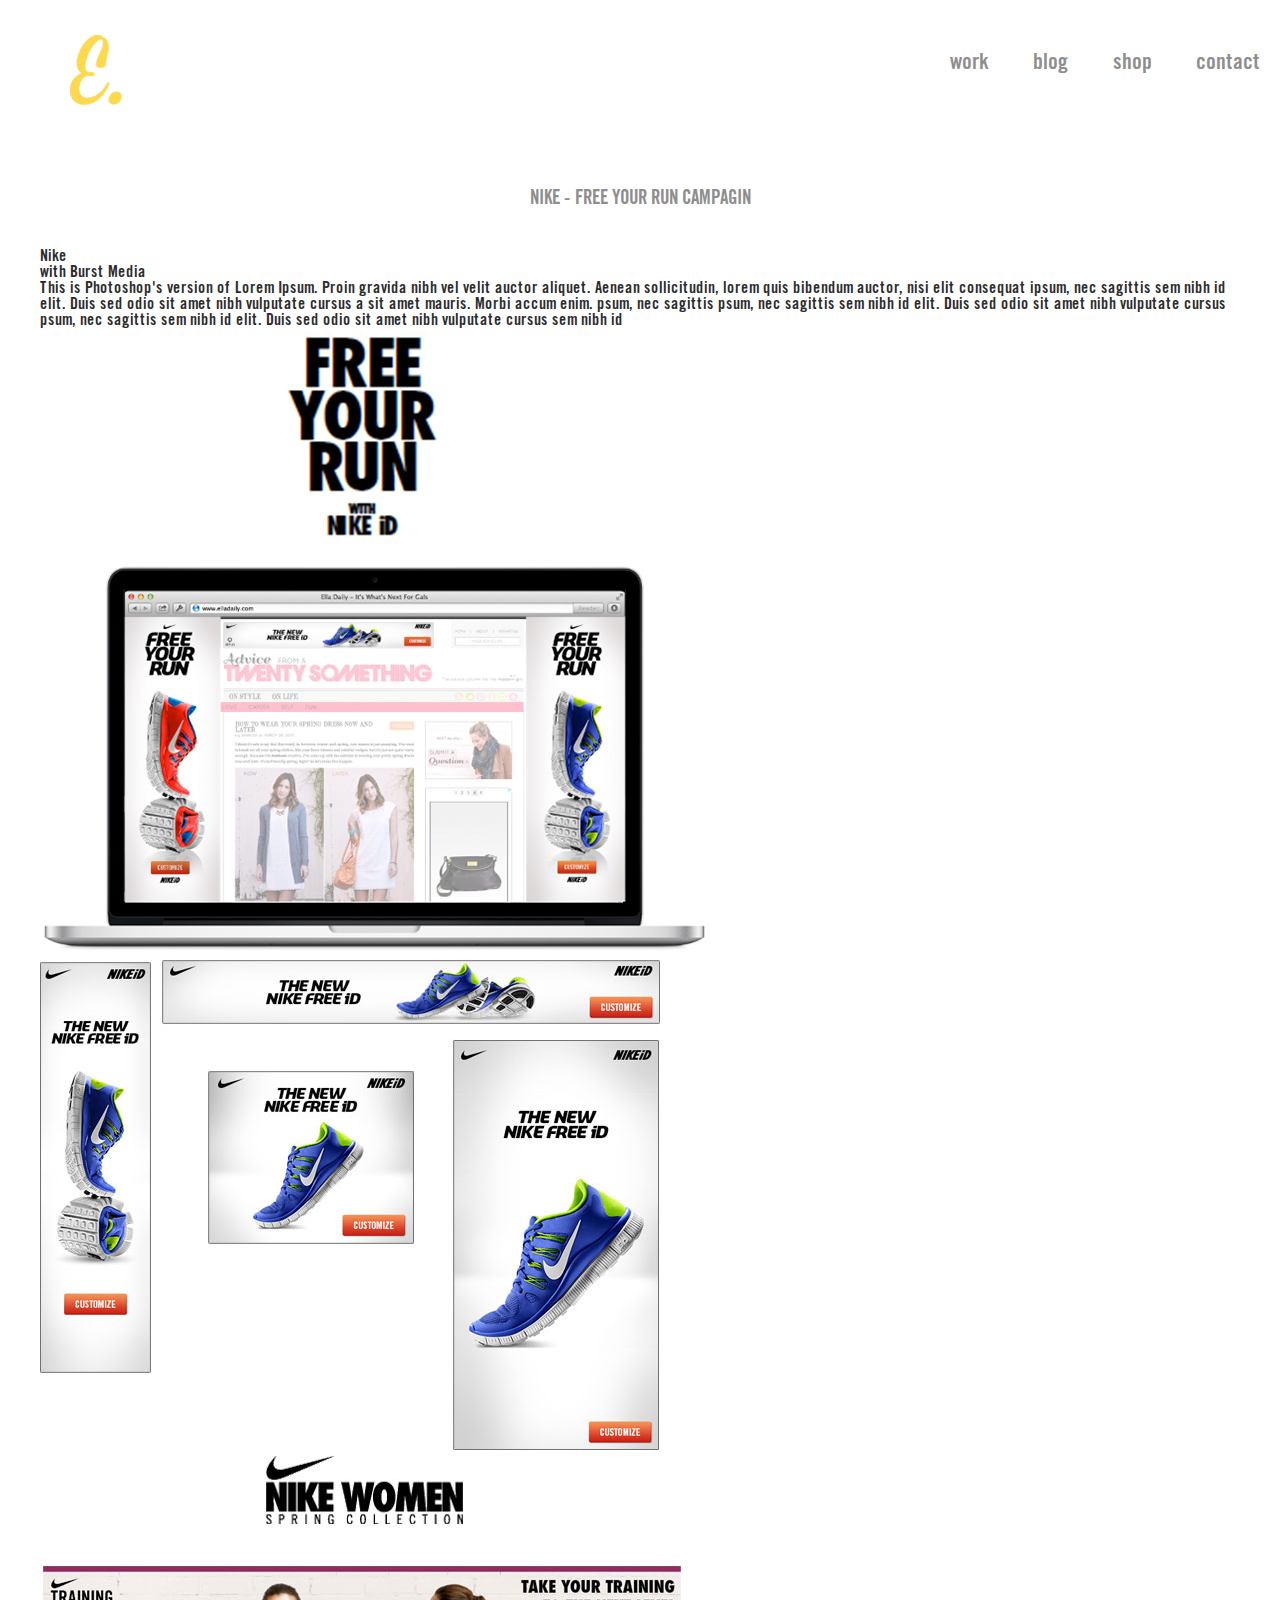
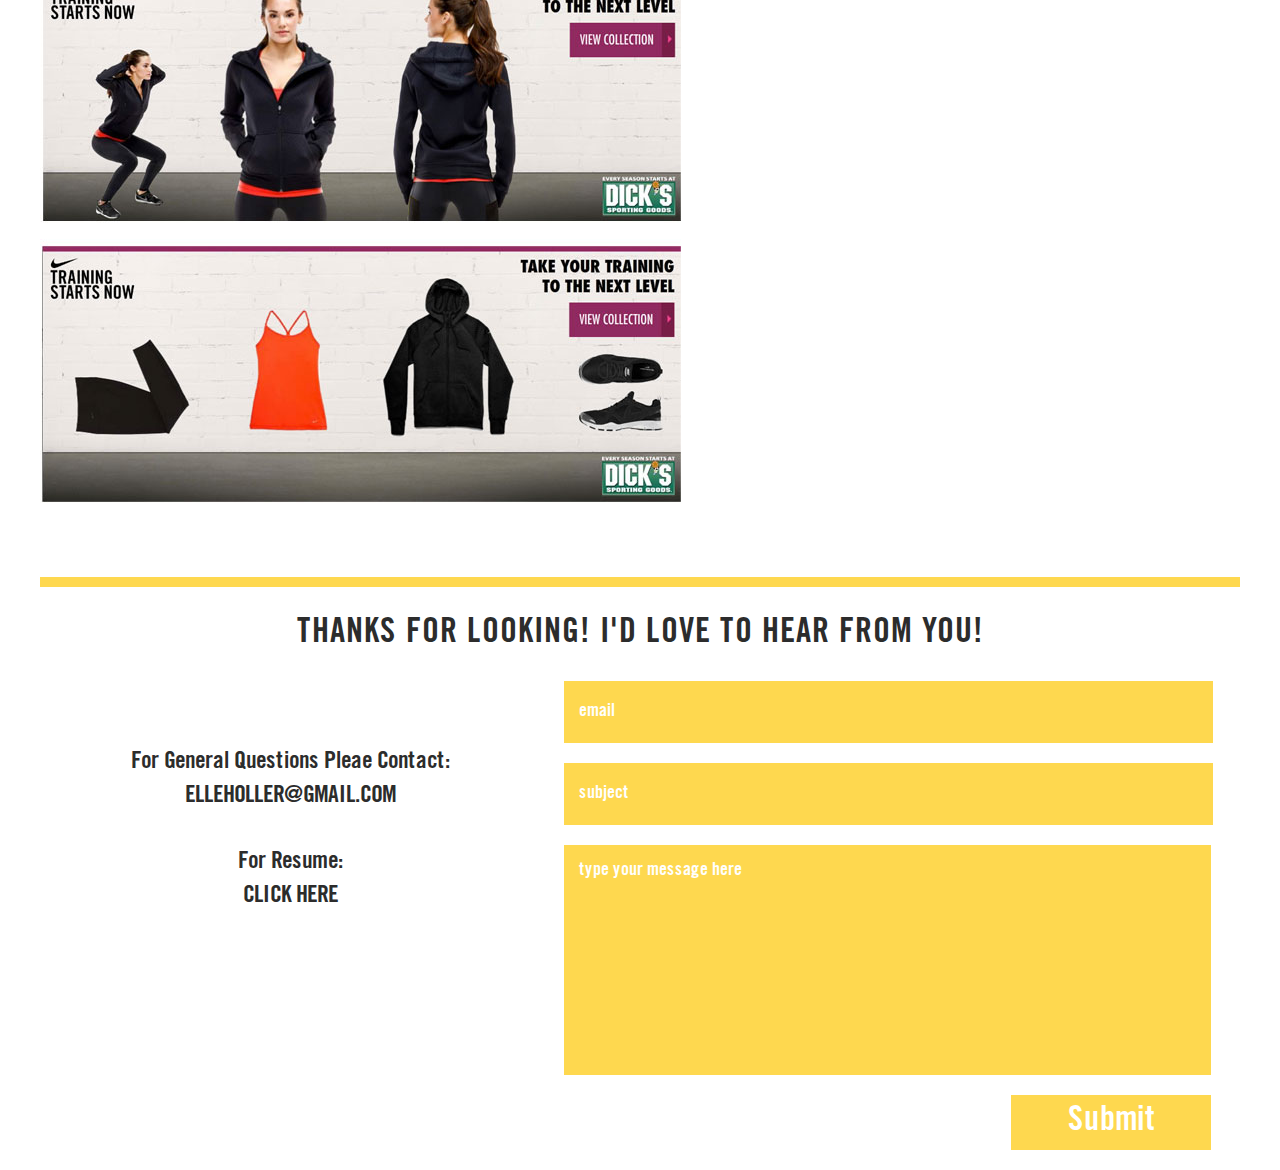
<file: nike.html>
<!DOCTYPE html>
<!--[if lt IE 7]>      <html class="no-js lt-ie9 lt-ie8 lt-ie7"> <![endif]-->
<!--[if IE 7]>         <html class="no-js lt-ie9 lt-ie8"> <![endif]-->
<!--[if IE 8]>         <html class="no-js lt-ie9"> <![endif]-->
<!--[if gt IE 8]><!--> <html class="no-js"> <!--<![endif]-->
    <head>
        <meta charset="utf-8">
        <meta http-equiv="X-UA-Compatible" content="IE=edge">
        <title></title>
        <meta name="description" content="">
        <meta name="viewport" content="width=device-width, initial-scale=1">

        <!-- Place favicon.ico and apple-touch-icon.png in the root directory -->

        <link rel="stylesheet" href="css/normalize.css">
        <link rel="stylesheet" href="css/style.css">
        <script src="js/vendor/modernizr-2.6.2.min.js"></script>
    </head>
    <body>

        <header>
            <a class="eLogo" href="">E</a>
            <ul class="nav">
                <li><a href="">work</a></li>
                <li><a href="">blog</a></li>
                <li><a href="">shop</a></li>
                <li><a href="">contact</a></li>
            </ul>
            <div class="dropDown"></div>
        </header>

        <div class="singleHero">
            <h2 class="workTitle">Nike - Free Your Run Campagin</h2>
            <div class="sideLogo"></div>
        </div><!--homeHero-->

        <div class="wrapper">

            <div class="stickArea">
                <div class="workInfo">
                    <h3>Nike</h3>
                    <small>with Burst Media</small>
                    <p>
                        This is Photoshop's version  of Lorem Ipsum. Proin gravida nibh vel velit auctor aliquet. Aenean sollicitudin, lorem quis bibendum auctor, nisi elit consequat ipsum, nec sagittis sem nibh id elit. Duis sed odio sit amet nibh vulputate cursus a sit amet mauris. Morbi accum enim.

                        psum, nec sagittis psum, nec sagittis sem nibh id elit. Duis sed odio sit amet nibh vulputate cursus psum, nec sagittis sem nibh id elit. Duis sed odio sit amet nibh vulputate cursus sem nibh id 
                    </p>
                </div>

                <div class="imageContent">
                    <img src="img/nike/computer1.jpg" />
                    <img src="img/nike/standards.jpg" />
                    <img src="img/nike/fixedFooter.jpg" />


                </div>

                <div class="clearFix"></div>
            </div><!--stickyArea-->

            
            
            <div class="divider"></div>

            <h2 class="thanks">Thanks For Looking! I'd Love To hear From You!</h4>

            <div class="info">


                <p>For General Questions Pleae Contact:</p>
                <p><a href="">ELLEHOLLER@GMAIL.COM</a></p>
                <br><br>
                <p>For Resume:</p>
                <p><a href="">CLICK HERE</a></p>

            </div>

            <div class="contactMe form">
                <input type="text" name="Email" placeholder="email">
                <input type="text" name="Subject" placeholder="subject">
                <textarea placeholder="type your message here"></textarea>
                <input type="submit" value="Submit">
            </div>
        </div><!--wrapper-->

        <script>window.jQuery || document.write('<script src="js/vendor/jquery-1.10.2.min.js"><\/script>')</script>
        <script src="js/plugins.js"></script>
        
        <script src="js/main.js"></script>
        <script>
            $(".workInfo").stick_in_parent()
        </script>
    </body>
</html>
</file>
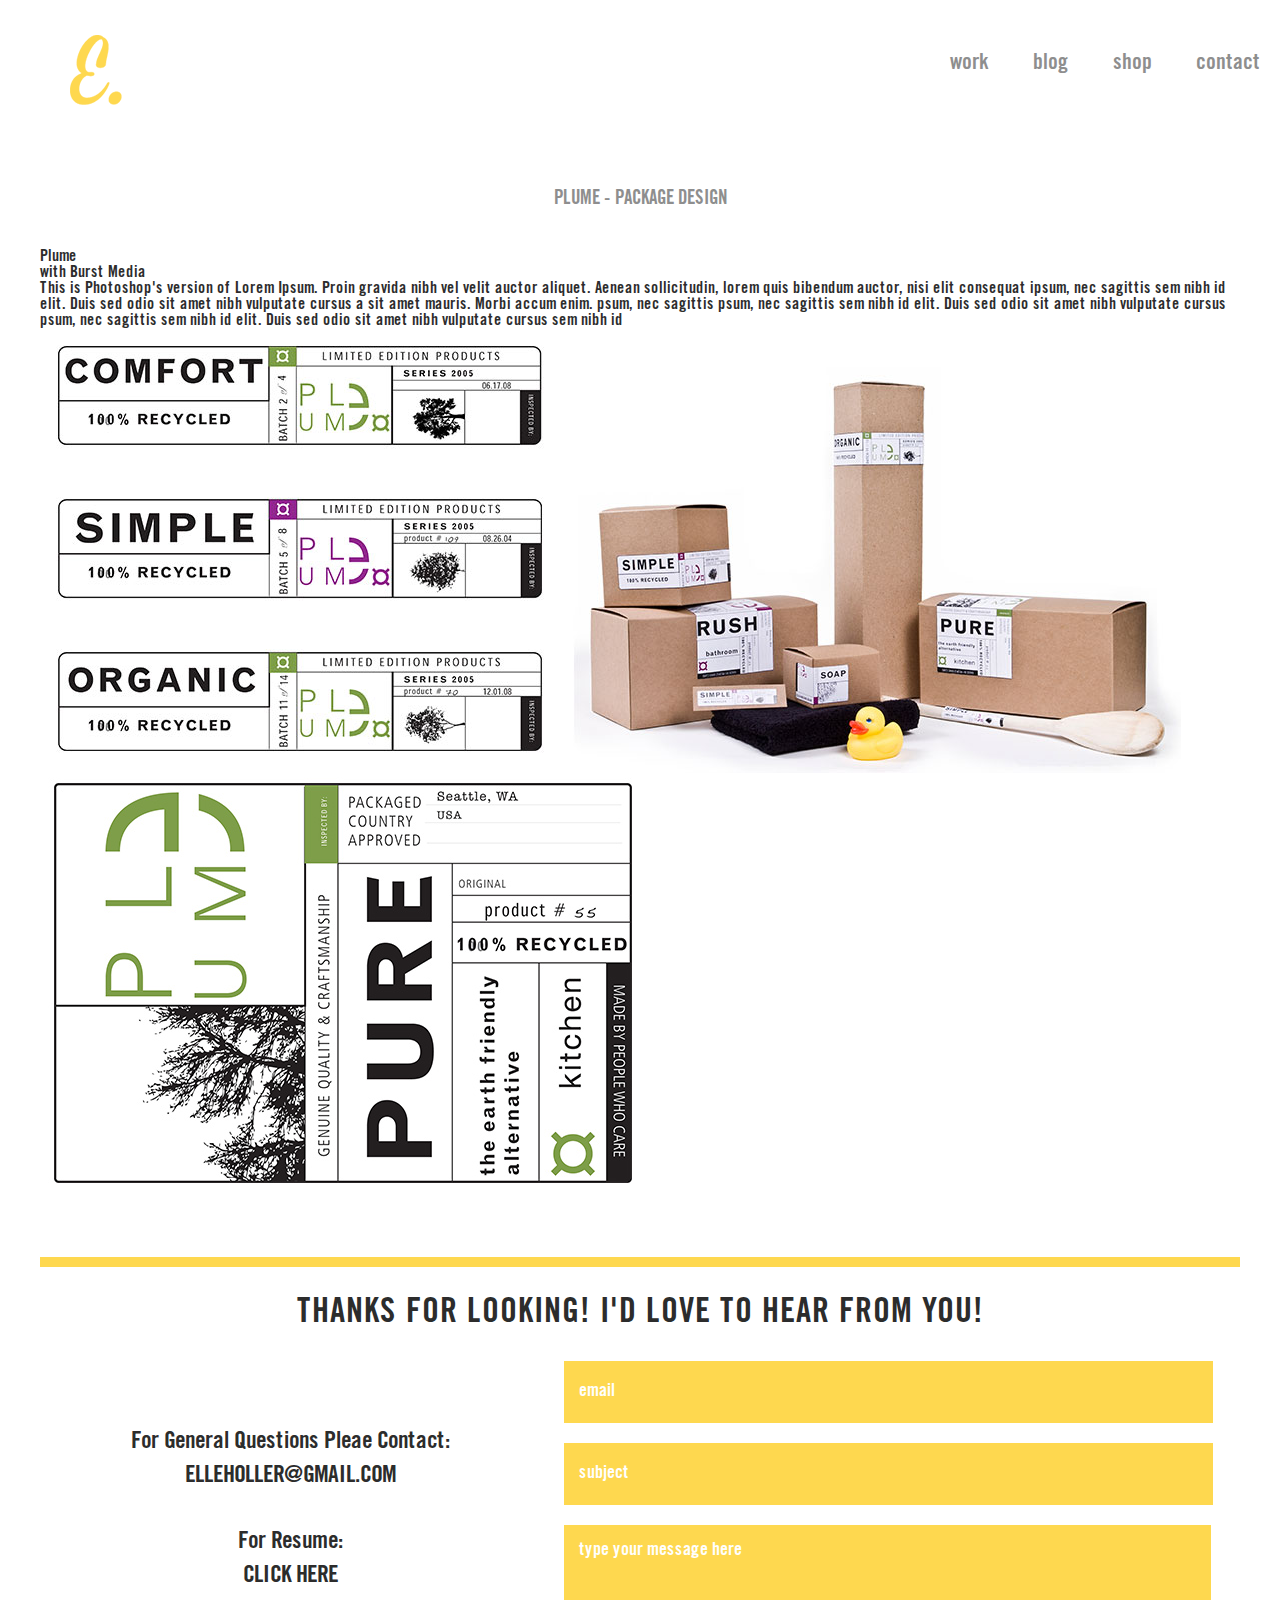
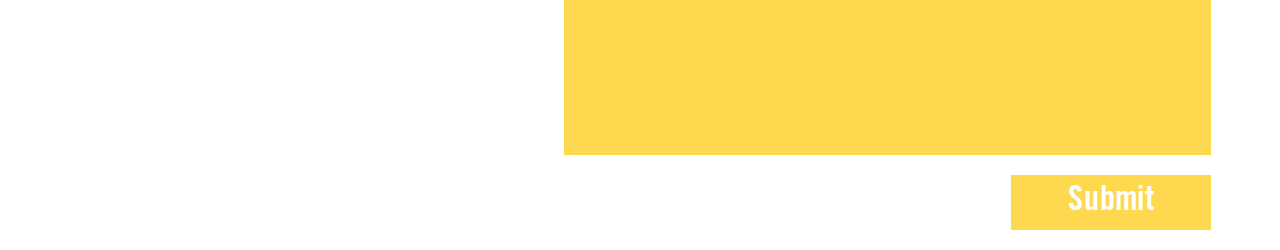
<file: plume.html>
<!DOCTYPE html>
<!--[if lt IE 7]>      <html class="no-js lt-ie9 lt-ie8 lt-ie7"> <![endif]-->
<!--[if IE 7]>         <html class="no-js lt-ie9 lt-ie8"> <![endif]-->
<!--[if IE 8]>         <html class="no-js lt-ie9"> <![endif]-->
<!--[if gt IE 8]><!--> <html class="no-js"> <!--<![endif]-->
    <head>
        <meta charset="utf-8">
        <meta http-equiv="X-UA-Compatible" content="IE=edge">
        <title></title>
        <meta name="description" content="">
        <meta name="viewport" content="width=device-width, initial-scale=1">

        <!-- Place favicon.ico and apple-touch-icon.png in the root directory -->

        <link rel="stylesheet" href="css/normalize.css">
        <link rel="stylesheet" href="css/style.css">
        <script src="js/vendor/modernizr-2.6.2.min.js"></script>
    </head>
    <body>

        <header>
            <a class="eLogo" href="">E</a>
            <ul class="nav">
                <li><a href="">work</a></li>
                <li><a href="">blog</a></li>
                <li><a href="">shop</a></li>
                <li><a href="">contact</a></li>
            </ul>
            <div class="dropDown"></div>
        </header>

        <div class="singleHero">
            <h2 class="workTitle">Plume - Package Design</h2>
            <div class="sideLogo"></div>
        </div><!--homeHero-->

        <div class="wrapper">

            <div class="stickArea">
                <div class="workInfo">
                    <h3>Plume</h3>
                    <small>with Burst Media</small>
                    <p>
                        This is Photoshop's version  of Lorem Ipsum. Proin gravida nibh vel velit auctor aliquet. Aenean sollicitudin, lorem quis bibendum auctor, nisi elit consequat ipsum, nec sagittis sem nibh id elit. Duis sed odio sit amet nibh vulputate cursus a sit amet mauris. Morbi accum enim.

                        psum, nec sagittis psum, nec sagittis sem nibh id elit. Duis sed odio sit amet nibh vulputate cursus psum, nec sagittis sem nibh id elit. Duis sed odio sit amet nibh vulputate cursus sem nibh id 
                    </p>
                </div>

                <div class="imageContent">
                    <img src="img/plume/computer1.jpg" />
                    <img src="img/plume/computer2.jpg" />
                    <img src="img/plume/computer3.jpg" />


                </div>

                <div class="clearFix"></div>
            </div><!--stickyArea-->

            
            
            <div class="divider"></div>

            <h2 class="thanks">Thanks For Looking! I'd Love To hear From You!</h4>

            <div class="info">


                <p>For General Questions Pleae Contact:</p>
                <p><a href="">ELLEHOLLER@GMAIL.COM</a></p>
                <br><br>
                <p>For Resume:</p>
                <p><a href="">CLICK HERE</a></p>

            </div>

            <div class="contactMe form">
                <input type="text" name="Email" placeholder="email">
                <input type="text" name="Subject" placeholder="subject">
                <textarea placeholder="type your message here"></textarea>
                <input type="submit" value="Submit">
            </div>
        </div><!--wrapper-->

        <script>window.jQuery || document.write('<script src="js/vendor/jquery-1.10.2.min.js"><\/script>')</script>
        <script src="js/plugins.js"></script>
        
        <script src="js/main.js"></script>
        <script>
            $(".workInfo").stick_in_parent()
        </script>
    </body>
</html>
</file>
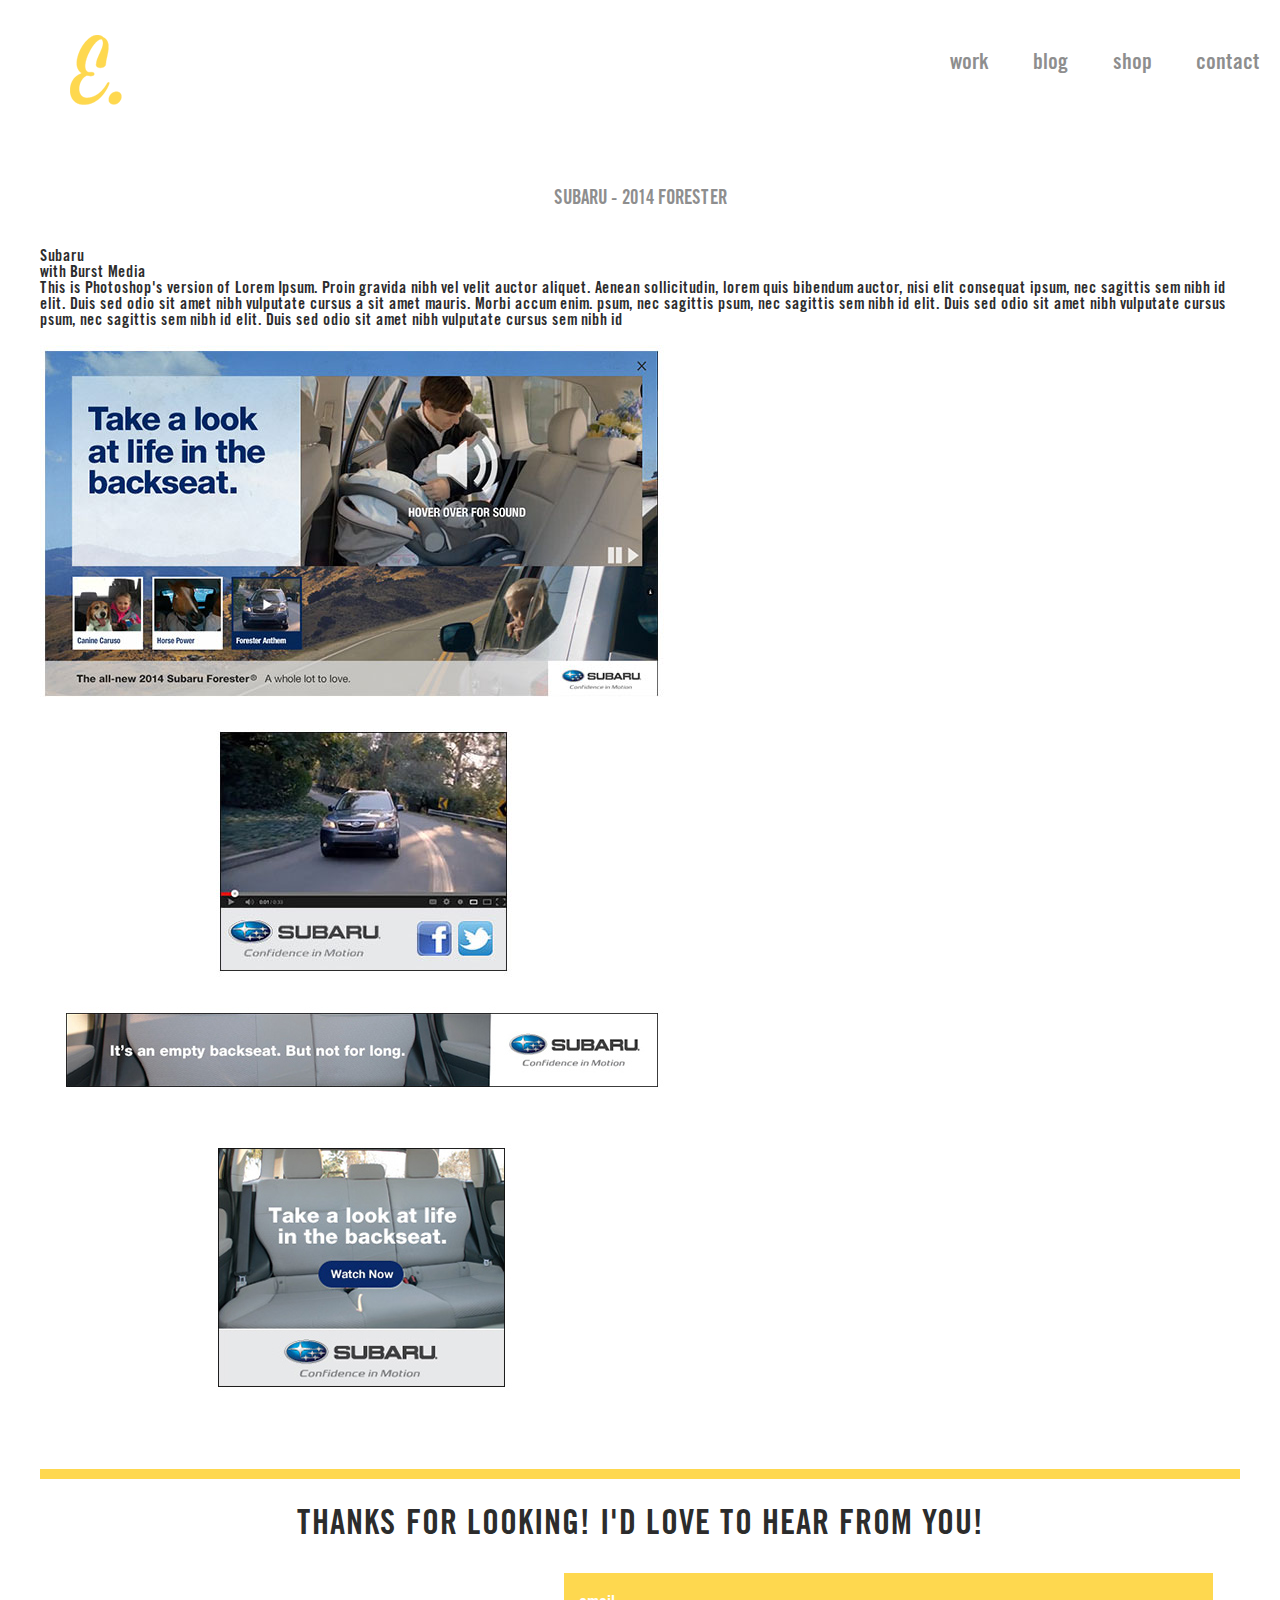
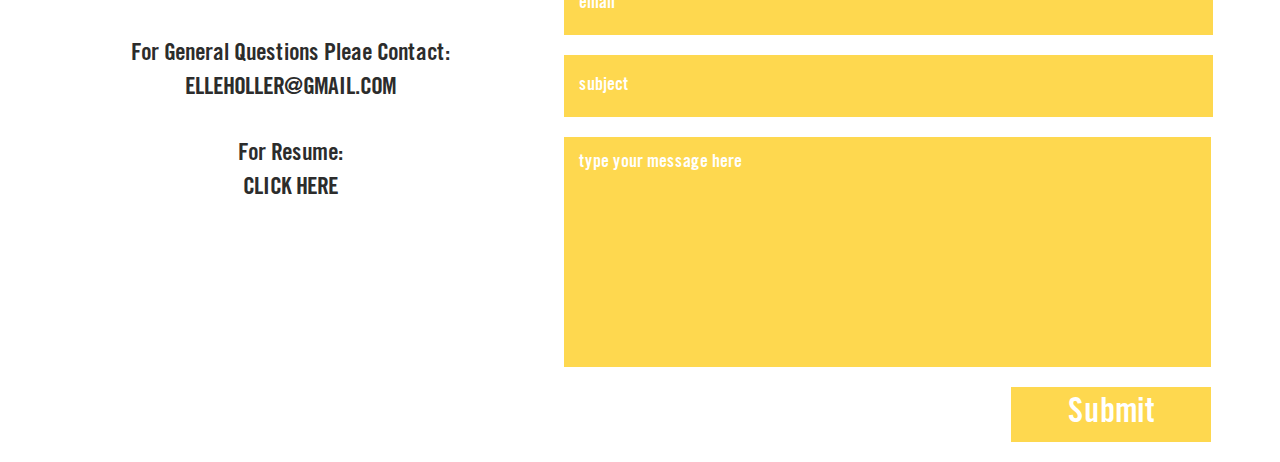
<file: subaru.html>
<!DOCTYPE html>
<!--[if lt IE 7]>      <html class="no-js lt-ie9 lt-ie8 lt-ie7"> <![endif]-->
<!--[if IE 7]>         <html class="no-js lt-ie9 lt-ie8"> <![endif]-->
<!--[if IE 8]>         <html class="no-js lt-ie9"> <![endif]-->
<!--[if gt IE 8]><!--> <html class="no-js"> <!--<![endif]-->
    <head>
        <meta charset="utf-8">
        <meta http-equiv="X-UA-Compatible" content="IE=edge">
        <title></title>
        <meta name="description" content="">
        <meta name="viewport" content="width=device-width, initial-scale=1">

        <!-- Place favicon.ico and apple-touch-icon.png in the root directory -->

        <link rel="stylesheet" href="css/normalize.css">
        <link rel="stylesheet" href="css/style.css">
        <script src="js/vendor/modernizr-2.6.2.min.js"></script>
    </head>
    <body>

        <header>
            <a class="eLogo" href="">E</a>
            <ul class="nav">
                <li><a href="">work</a></li>
                <li><a href="">blog</a></li>
                <li><a href="">shop</a></li>
                <li><a href="">contact</a></li>
            </ul>
            <div class="dropDown"></div>
        </header>

        <div class="singleHero">
            <h2 class="workTitle">Subaru - 2014 Forester</h2>
            <div class="sideLogo"></div>
        </div><!--homeHero-->

        <div class="wrapper">

            <div class="stickArea">
                <div class="workInfo">
                    <h3>Subaru</h3>
                    <small>with Burst Media</small>
                    <p>
                        This is Photoshop's version  of Lorem Ipsum. Proin gravida nibh vel velit auctor aliquet. Aenean sollicitudin, lorem quis bibendum auctor, nisi elit consequat ipsum, nec sagittis sem nibh id elit. Duis sed odio sit amet nibh vulputate cursus a sit amet mauris. Morbi accum enim.

                        psum, nec sagittis psum, nec sagittis sem nibh id elit. Duis sed odio sit amet nibh vulputate cursus psum, nec sagittis sem nibh id elit. Duis sed odio sit amet nibh vulputate cursus sem nibh id 
                    </p>
                </div>

                <div class="imageContent">
                    <img src="img/subaru/computer1.jpg" />
                    <img src="img/subaru/computer2.jpg" />
                </div>

                <div class="clearFix"></div>
            </div><!--stickyArea-->

            
            
            <div class="divider"></div>

            <h2 class="thanks">Thanks For Looking! I'd Love To hear From You!</h4>

            <div class="info">


                <p>For General Questions Pleae Contact:</p>
                <p><a href="">ELLEHOLLER@GMAIL.COM</a></p>
                <br><br>
                <p>For Resume:</p>
                <p><a href="">CLICK HERE</a></p>

            </div>

            <div class="contactMe form">
                <input type="text" name="Email" placeholder="email">
                <input type="text" name="Subject" placeholder="subject">
                <textarea placeholder="type your message here"></textarea>
                <input type="submit" value="Submit">
            </div>
        </div><!--wrapper-->

        <script>window.jQuery || document.write('<script src="js/vendor/jquery-1.10.2.min.js"><\/script>')</script>
        <script src="js/plugins.js"></script>
        
        <script src="js/main.js"></script>
        <script>
            $(".workInfo").stick_in_parent()
        </script>
    </body>
</html>
</file>
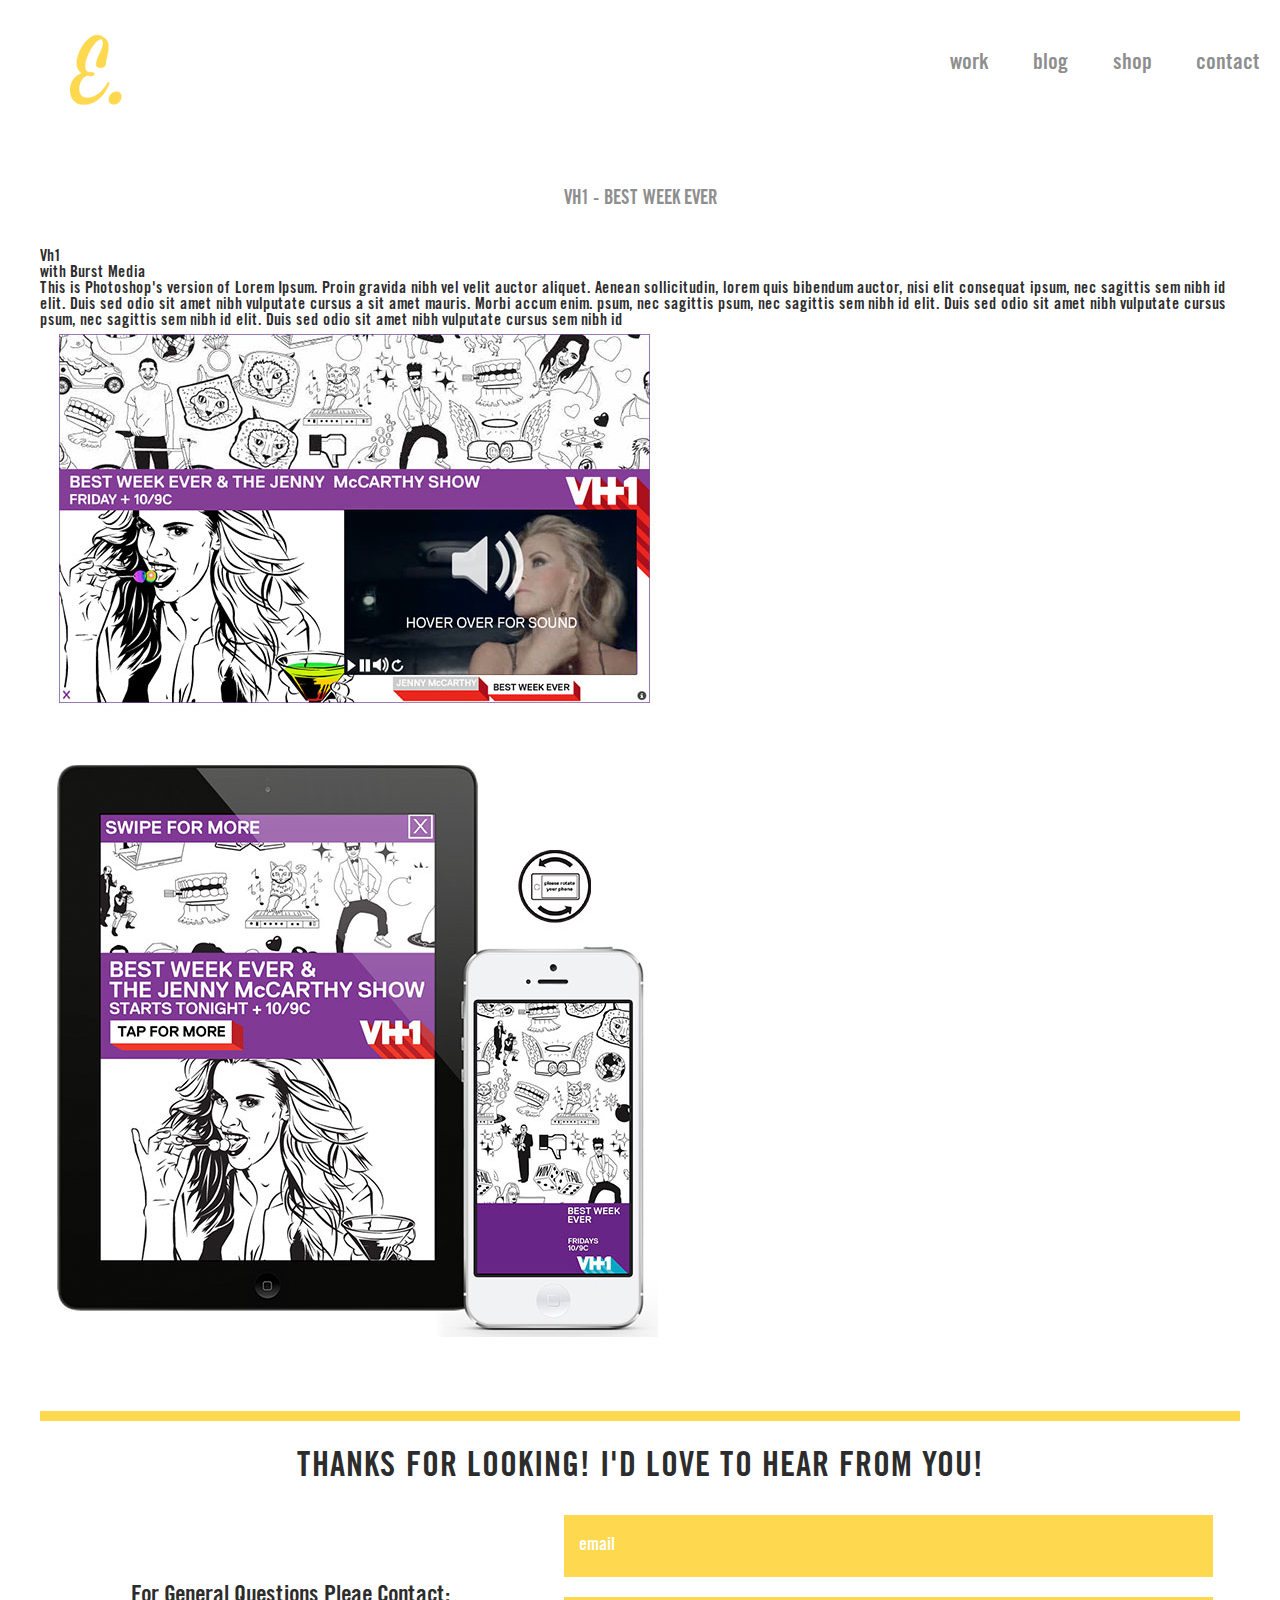
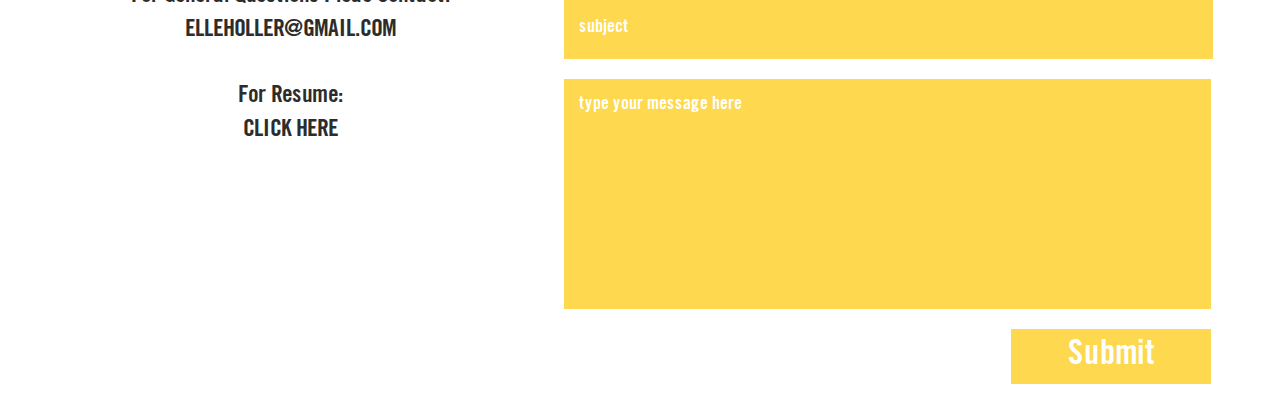
<file: vh1.html>
<!DOCTYPE html>
<!--[if lt IE 7]>      <html class="no-js lt-ie9 lt-ie8 lt-ie7"> <![endif]-->
<!--[if IE 7]>         <html class="no-js lt-ie9 lt-ie8"> <![endif]-->
<!--[if IE 8]>         <html class="no-js lt-ie9"> <![endif]-->
<!--[if gt IE 8]><!--> <html class="no-js"> <!--<![endif]-->
    <head>
        <meta charset="utf-8">
        <meta http-equiv="X-UA-Compatible" content="IE=edge">
        <title></title>
        <meta name="description" content="">
        <meta name="viewport" content="width=device-width, initial-scale=1">

        <!-- Place favicon.ico and apple-touch-icon.png in the root directory -->

        <link rel="stylesheet" href="css/normalize.css">
        <link rel="stylesheet" href="css/style.css">
        <script src="js/vendor/modernizr-2.6.2.min.js"></script>
    </head>
    <body>

        <header>
            <a class="eLogo" href="">E</a>
            <ul class="nav">
                <li><a href="">work</a></li>
                <li><a href="">blog</a></li>
                <li><a href="">shop</a></li>
                <li><a href="">contact</a></li>
            </ul>
            <div class="dropDown"></div>
        </header>

        <div class="singleHero">
            <h2 class="workTitle">VH1 - Best Week Ever</h2>
            <div class="sideLogo"></div>
        </div><!--homeHero-->

        <div class="wrapper">

            <div class="stickArea">
                <div class="workInfo">
                    <h3>Vh1</h3>
                    <small>with Burst Media</small>
                    <p>
                        This is Photoshop's version  of Lorem Ipsum. Proin gravida nibh vel velit auctor aliquet. Aenean sollicitudin, lorem quis bibendum auctor, nisi elit consequat ipsum, nec sagittis sem nibh id elit. Duis sed odio sit amet nibh vulputate cursus a sit amet mauris. Morbi accum enim.

                        psum, nec sagittis psum, nec sagittis sem nibh id elit. Duis sed odio sit amet nibh vulputate cursus psum, nec sagittis sem nibh id elit. Duis sed odio sit amet nibh vulputate cursus sem nibh id 
                    </p>
                </div>

                <div class="imageContent">
                    <img src="img/vh1/computer.jpg" />

                </div>

                <div class="clearFix"></div>
            </div><!--stickyArea-->

            
            
            <div class="divider"></div>

            <h2 class="thanks">Thanks For Looking! I'd Love To hear From You!</h4>

            <div class="info">


                <p>For General Questions Pleae Contact:</p>
                <p><a href="">ELLEHOLLER@GMAIL.COM</a></p>
                <br><br>
                <p>For Resume:</p>
                <p><a href="">CLICK HERE</a></p>

            </div>

            <div class="contactMe form">
                <input type="text" name="Email" placeholder="email">
                <input type="text" name="Subject" placeholder="subject">
                <textarea placeholder="type your message here"></textarea>
                <input type="submit" value="Submit">
            </div>
        </div><!--wrapper-->

        <script>window.jQuery || document.write('<script src="js/vendor/jquery-1.10.2.min.js"><\/script>')</script>
        <script src="js/plugins.js"></script>
        
        <script src="js/main.js"></script>
        <script>
            $(".workInfo").stick_in_parent()
        </script>
    </body>
</html>
</file>
<file: css/style.css>
/* http://meyerweb.com/eric/tools/css/reset/ 
   v2.0 | 20110126
   License: none (public domain)
*/
html, body, div, span, applet, object, iframe,
h1, h2, h3, h4, h5, h6, p, blockquote, pre,
a, abbr, acronym, address, big, cite, code,
del, dfn, em, img, ins, kbd, q, s, samp,
small, strike, strong, sub, sup, tt, var,
b, u, i, center,
dl, dt, dd, ol, ul, li,
fieldset, form, label, legend,
table, caption, tbody, tfoot, thead, tr, th, td,
article, aside, canvas, details, embed,
figure, figcaption, footer, header, hgroup,
menu, nav, output, ruby, section, summary,
time, mark, audio, video {
  margin: 0;
  padding: 0;
  border: 0;
  font-size: 100%;
  font: inherit;
  vertical-align: baseline; }

/* HTML5 display-role reset for older browsers */
article, aside, details, figcaption, figure,
footer, header, hgroup, menu, nav, section {
  display: block; }

body {
  line-height: 1; }

ol, ul {
  list-style: none; }

blockquote, q {
  quotes: none; }

blockquote:before, blockquote:after,
q:before, q:after {
  content: '';
  content: none; }

table {
  border-collapse: collapse;
  border-spacing: 0; }

.clearFix {
  clear: both; }

::selection {
  background: #ffb7b7;
  /* Safari */ }

::-moz-selection {
  background: #ffb7b7;
  /* Firefox */ }

@font-face {
  font-family: 'TradeGothicLTStdBoldCondensedNo';
  src: url("../fonts/tradegothicltstd-bdcn20.svg#TradeGothicLTStdBoldCondensedNo.20") format("svg"), url("../fonts/tradegothicltstd-bdcn20.eot") format("embedded-opentype"), url("../fonts/tradegothicltstd-bdcn20.woff") format("woff"), url("../fonts/tradegothicltstd-bdcn20.ttf") format("truetype"); }

body {
  font-family: 'TradeGothicLTStdBoldCondensedNo', sans-serif;
  color: #2c2c2c; }

.wrapper {
  width: 1200px;
  margin: 0 auto; }

header ul {
  font-size: 20px; }

header {
  width: 100%;
  height: 130px; }
  header ul {
    float: right;
    position: relative;
    top: 53px; }
  header ul li {
    display: inline;
    padding: 20px; }
  header ul li a {
    font-size: 22px;
    color: #8e8e8e;
    text-decoration: none; }
    header ul li a:hover {
      color: #ff6168; }

a.eLogo {
  float: left;
  display: block;
  height: 90px;
  width: 90px;
  background: url(../img/logoYellow.png) no-repeat;
  text-indent: -9999px;
  margin: 30px 0 0 65px;
  z-index: 200;
  position: relative;
  top: 5px;
  left: 5px; }

.dropDown {
  background-color: #fff;
  height: 90px;
  width: 90px;
  border-radius: 90px;
  position: relative;
  top: 70px;
  left: 45px; }

.homeHero {
  width: 100%;
  height: 540px;
  background-color: #fed84f; }

.welcomeImg {
  background: url(../img/welcome.png) no-repeat;
  display: block;
  width: 1200px;
  height: 241px;
  margin: 0 auto;
  position: relative;
  top: 130px; }

.pointer {
  background-color: #fed84f;
  width: 50px;
  height: 50px;
  -webkit-transform: rotate(45deg);
  -moz-transform: rotate(45deg);
  -ms-transform: rotate(45deg);
  -o-transform: rotate(45deg);
  transform: rotate(45deg);
  position: relative;
  top: 270px;
  margin: 0 auto; }

.wrapper {
  position: relative;
  top: 40px; }

h2 {
  text-align: center;
  color: #8e8e8e;
  text-transform: uppercase;
  font-size: 19px;
  padding-top: 60px; }

.box {
  height: 236px;
  width: 314px;
  background-color: #bada55;
  float: left;
  margin: 54px 64px;
  position: relative;
  overflow: hidden; }

.row .box:first-of-type {
  margin-left: 0; }

.row .box:last-of-type {
  margin-right: 0px; }

/*
.box a{
	position: absolute;
	display: block;
	width: 100%;
	height: 100%;
	opacity: 0;
	background-color: #fff;
	transition: all 0.3s ease;
	&:hover{
		opacity: .4;
	}
}



*/
.box a {
  z-index: 2;
  position: absolute;
  display: block;
  height: 100%;
  width: 100%;
  background-color: #fff;
  opacity: 0;
  -webkit-transition: all 0.3s ease;
  -moz-transition: all 0.3s ease;
  -o-transition: all 0.3s ease;
  -ms-transition: all 0.3s ease;
  transition: all 0.3s ease; }
  .box a:hover {
    opacity: .4; }

.workimg {
  position: absolute;
  height: 236px;
  width: 314px; }

.gap {
  background: url(../img/gap.jpg); }

.vh1 {
  background: url(../img/vh1.jpg); }

.nike {
  background: url(../img/nike.jpg); }

.kettle {
  background: url(../img/kettle.jpg); }

.subaru {
  background: url(../img/subaru.jpg); }

.geico {
  background: url(../img/geico.jpg); }

.plume {
  background: url(../img/plume.jpg); }

.fcs {
  background: url(../img/fcs.jpg); }

.daughter {
  background: url(../img/daughter.jpg); }

.callout {
  width: 100%;
  height: 90px;
  background-color: #fed84f; }
  .callout h4 {
    font-size: 50px;
    text-transform: uppercase;
    color: #fff;
    text-align: center;
    position: relative;
    top: 20px; }

.agencyLogos {
  background-image: url(../img/logos.jpg);
  width: 1024px;
  height: 224px;
  position: relative;
  display: block;
  margin: 20px auto; }

.thanks {
  font-size: 20px; }

.info {
  float: left;
  width: 400px; }

.contactMe {
  width: 676px;
  float: right; }
  .contactMe ::-webkit-input-placeholder {
    color: white;
    font-size: 18px;
    font-family: 'TradeGothicLTStdBoldCondensedNo', sans-serif; }
  .contactMe :-moz-placeholder {
    /* Firefox 18- */
    color: red; }
  .contactMe ::-moz-placeholder {
    /* Firefox 19+ */
    color: red; }
  .contactMe :-ms-input-placeholder {
    color: red; }
  .contactMe input:first-of-type {
    margin-top: 30px; }
  .contactMe input {
    color: white;
    font-size: 18px;
    font-family: 'TradeGothicLTStdBoldCondensedNo', sans-serif;
    width: 619px;
    margin-bottom: 20px;
    padding: 20px 15px;
    background-color: #fed84f;
    border: none; }
  .contactMe textarea {
    width: 617px;
    padding: 15px;
    resize: none;
    background-color: #fed84f;
    border: none;
    height: 200px; }
  .contactMe input[type=submit] {
    margin-top: 20px;
    width: 200px;
    height: 55px;
    font-size: 34px;
    padding: 0px;
    float: right;
    position: relative;
    left: -29px; }
  .contactMe input[type=submit]:hover {
    background-color: #dbba43; }

.thanks {
  margin: 0px;
  padding: 0px;
  font-size: 34px;
  color: #2c2c2c;
  padding-top: 30px;
  letter-spacing: 1px; }

.info {
  position: relative;
  top: 90px; }
  .info p {
    width: 500px;
    text-align: center;
    font-size: 24px;
    margin-top: 10px; }
  .info a {
    color: #2c2c2c;
    text-decoration: none; }
    .info a:hover {
      color: #ff6168;
      text-decoration: underline; }

.divider {
  margin-top: 70px;
  height: 10px;
  width: 100%;
  background-color: #fed84f; }
</file>
